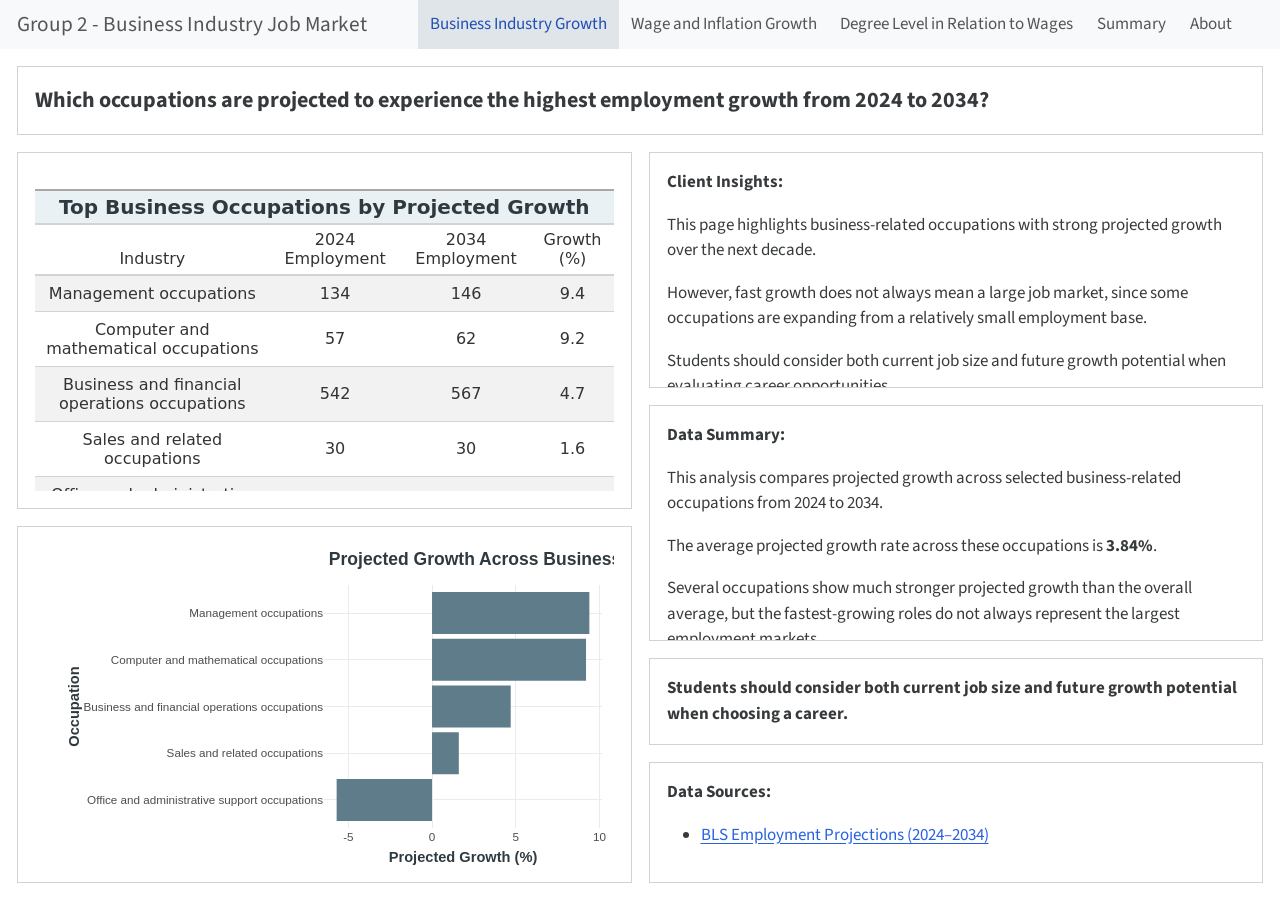
<file: index.html>
<!DOCTYPE html>
<html xmlns="http://www.w3.org/1999/xhtml" lang="en" xml:lang="en"><head>

<meta charset="utf-8">
<meta name="generator" content="quarto-1.8.27">

<meta name="viewport" content="width=device-width, initial-scale=1.0, user-scalable=yes">


<title>Group 2 - Business Industry Job Market</title>
<style>
code{white-space: pre-wrap;}
span.smallcaps{font-variant: small-caps;}
div.columns{display: flex; gap: min(4vw, 1.5em);}
div.column{flex: auto; overflow-x: auto;}
div.hanging-indent{margin-left: 1.5em; text-indent: -1.5em;}
ul.task-list{list-style: none;}
ul.task-list li input[type="checkbox"] {
  width: 0.8em;
  margin: 0 0.8em 0.2em -1em; /* quarto-specific, see https://github.com/quarto-dev/quarto-cli/issues/4556 */ 
  vertical-align: middle;
}
</style>


<script src="Group2_Dashboard_files/libs/clipboard/clipboard.min.js"></script>
<script src="Group2_Dashboard_files/libs/quarto-html/quarto.js" type="module"></script>
<script src="Group2_Dashboard_files/libs/quarto-html/tabsets/tabsets.js" type="module"></script>
<script src="Group2_Dashboard_files/libs/quarto-html/axe/axe-check.js" type="module"></script>
<script src="Group2_Dashboard_files/libs/quarto-html/popper.min.js"></script>
<script src="Group2_Dashboard_files/libs/quarto-html/tippy.umd.min.js"></script>
<script src="Group2_Dashboard_files/libs/quarto-html/anchor.min.js"></script>
<link href="Group2_Dashboard_files/libs/quarto-html/tippy.css" rel="stylesheet">
<link href="Group2_Dashboard_files/libs/quarto-html/quarto-syntax-highlighting-ed96de9b727972fe78a7b5d16c58bf87.css" rel="stylesheet" class="quarto-color-scheme" id="quarto-text-highlighting-styles">
<link href="Group2_Dashboard_files/libs/quarto-html/quarto-syntax-highlighting-dark-4d9afe2b8d18ee9fa5d0d57b5ed4214d.css" rel="stylesheet" class="quarto-color-scheme quarto-color-alternate" id="quarto-text-highlighting-styles">
<link href="Group2_Dashboard_files/libs/quarto-html/quarto-syntax-highlighting-ed96de9b727972fe78a7b5d16c58bf87.css" rel="stylesheet" class="quarto-color-scheme-extra" id="quarto-text-highlighting-styles">
<script src="Group2_Dashboard_files/libs/bootstrap/bootstrap.min.js"></script>
<link href="Group2_Dashboard_files/libs/bootstrap/bootstrap-icons.css" rel="stylesheet">
<link href="Group2_Dashboard_files/libs/bootstrap/bootstrap-5eb225b5fc68afdd8d5c0d3cf0feeb07.min.css" rel="stylesheet" append-hash="true" class="quarto-color-scheme" id="quarto-bootstrap" data-mode="light">
<link href="Group2_Dashboard_files/libs/bootstrap/bootstrap-dark-5eb225b5fc68afdd8d5c0d3cf0feeb07.min.css" rel="stylesheet" append-hash="true" class="quarto-color-scheme quarto-color-alternate" id="quarto-bootstrap" data-mode="light">
<link href="Group2_Dashboard_files/libs/bootstrap/bootstrap-5eb225b5fc68afdd8d5c0d3cf0feeb07.min.css" rel="stylesheet" append-hash="true" class="quarto-color-scheme-extra" id="quarto-bootstrap" data-mode="light">
<script src="Group2_Dashboard_files/libs/quarto-dashboard/quarto-dashboard.js"></script>
<script src="Group2_Dashboard_files/libs/quarto-dashboard/stickythead.js"></script>



<script src="Group2_Dashboard_files/libs/quarto-dashboard/web-components.js" type="module"></script>
<script src="Group2_Dashboard_files/libs/quarto-dashboard/components.js"></script>

<link href="Group2_Dashboard_files/libs/htmltools-fill-0.5.9/fill.css" rel="stylesheet">
<script src="Group2_Dashboard_files/libs/htmlwidgets-1.6.4/htmlwidgets.js"></script>
<script src="Group2_Dashboard_files/libs/plotly-binding-4.12.0/plotly.js"></script>
<script src="Group2_Dashboard_files/libs/typedarray-0.1/typedarray.min.js"></script>
<script src="Group2_Dashboard_files/libs/jquery-3.5.1/jquery.min.js"></script>
<link href="Group2_Dashboard_files/libs/crosstalk-1.2.2/css/crosstalk.min.css" rel="stylesheet">
<script src="Group2_Dashboard_files/libs/crosstalk-1.2.2/js/crosstalk.min.js"></script>
<link href="Group2_Dashboard_files/libs/plotly-htmlwidgets-css-2.25.2/plotly-htmlwidgets.css" rel="stylesheet">
<script src="Group2_Dashboard_files/libs/plotly-main-2.25.2/plotly-latest.min.js"></script>


</head>

<body class="quarto-dashboard dashboard-fill fullcontent quarto-light">

<header id="quarto-dashboard-header">
<nav class="navbar navbar-expand-md slim" data-bs-theme="dark">
  <div class="navbar-container container-fluid">
    <button class="navbar-toggler" type="button" data-bs-toggle="collapse" data-bs-target="#dashboard-collapse" aria-controls="dashboard-collapse" aria-expanded="false" aria-label="Toggle navigation">
      <span class="navbar-toggler-icon"></span>
    </button>    


    <div class="navbar-brand-container">


      <div class="navbar-title">
        <div class="navbar-title-text"><a href="#">Group 2 - Business Industry Job Market</a></div>
        
        
      </div>
    </div>
<div id="dashboard-collapse" class="navbar-collapse collapse"><ul class="navbar-nav navbar-nav-scroll me-auto" role="tablist"><li class="nav-item" role="presentation"><a id="tab-business-industry-growth" class="nav-link active" data-bs-toggle="tab" role="tab" data-bs-target="#business-industry-growth" data-scrolling="false" href="#business-industry-growth" aria-controls="business-industry-growth" aria-selected="true"><span class="nav-link-text">Business Industry Growth</span></a></li><li class="nav-item" role="presentation"><a id="tab-wage-and-inflation-growth" class="nav-link" data-bs-toggle="tab" role="tab" data-bs-target="#wage-and-inflation-growth" data-scrolling="false" href="#wage-and-inflation-growth" aria-controls="wage-and-inflation-growth" aria-selected="false"><span class="nav-link-text">Wage and Inflation Growth</span></a></li><li class="nav-item" role="presentation"><a id="tab-degree-level-in-relation-to-wages" class="nav-link" data-bs-toggle="tab" role="tab" data-bs-target="#degree-level-in-relation-to-wages" data-scrolling="false" href="#degree-level-in-relation-to-wages" aria-controls="degree-level-in-relation-to-wages" aria-selected="false"><span class="nav-link-text">Degree Level in Relation to Wages</span></a></li><li class="nav-item" role="presentation"><a id="tab-summary" class="nav-link" data-bs-toggle="tab" role="tab" data-bs-target="#summary" data-scrolling="false" href="#summary" aria-controls="summary" aria-selected="false"><span class="nav-link-text">Summary</span></a></li><li class="nav-item" role="presentation"><a id="tab-about" class="nav-link" data-bs-toggle="tab" role="tab" data-bs-target="#about" data-scrolling="false" href="#about" aria-controls="about" aria-selected="false"><span class="nav-link-text">About</span></a></li></ul></div></div>
</nav>
</header>
<div class="page-layout-custom quarto-dashboard-content bslib-gap-spacing html-fill-container bslib-page-fill quarto-dashboard-pages">  

<div class="bslib-grid-item html-fill-item tab-content bslib-grid" data-layout="fill" style="display: grid; grid-template-rows: minmax(3em, 1fr); grid-auto-columns: minmax(0, 1fr);">
<div id="business-industry-growth" class="dashboard-page tab-pane show active html-fill-item html-fill-container" data-orientation="rows" aria-labelledby="tab-business-industry-growth">
<div class="html-fill-item html-fill-container bslib-grid" style="display: grid; grid-template-rows: minmax(3em, max-content) minmax(3em, 1fr); grid-auto-columns: minmax(0, 1fr);">
<div class="card html-fill-item html-fill-container bslib-card" data-fill="false" data-bslib-card-init="" data-require-bs-caller="card()" data-full-screen="false">
<div class="card-body html-fill-item html-fill-container">
<p style="font-size: 1.3em; font-weight: bold;">
Which occupations are projected to experience the highest employment growth from 2024 to 2034?
</p>
</div>
<bslib-tooltip placement="auto" bsoptions="[]" data-require-bs-version="5" data-require-bs-caller="tooltip()">
    <template>Expand</template>
    <span class="bslib-full-screen-enter badge rounded-pill">
        <svg xmlns="http://www.w3.org/2000/svg" viewbox="0 0 24 24" style="height:1em;width:1em;" aria-hidden="true" role="img"><path d="M20 5C20 4.4 19.6 4 19 4H13C12.4 4 12 3.6 12 3C12 2.4 12.4 2 13 2H21C21.6 2 22 2.4 22 3V11C22 11.6 21.6 12 21 12C20.4 12 20 11.6 20 11V5ZM4 19C4 19.6 4.4 20 5 20H11C11.6 20 12 20.4 12 21C12 21.6 11.6 22 11 22H3C2.4 22 2 21.6 2 21V13C2 12.4 2.4 12 3 12C3.6 12 4 12.4 4 13V19Z"></path></svg>
    </span>
</bslib-tooltip><script data-bslib-card-init="">bslib.Card.initializeAllCards();</script></div>
<div class="html-fill-item html-fill-container bslib-grid" data-width="50%" style="display: grid; grid-template-columns: minmax(3em, 50fr) minmax(3em, 50fr);
grid-auto-rows: minmax(0, 1fr);">
<div class="html-fill-item html-fill-container bslib-grid" style="display: grid; grid-template-rows: minmax(3em, 1fr) minmax(3em, 1fr); grid-auto-columns: minmax(0, 1fr);">
<div class="card cell html-fill-item html-fill-container bslib-card" data-bslib-card-init="" data-require-bs-caller="card()" data-full-screen="false">
<div class="card-body html-fill-item html-fill-container">
<div class="cell-output-display html-fill-item html-fill-container">
<div id="yeawwwzaak" style="padding-left:0px;padding-right:0px;padding-top:10px;padding-bottom:10px;overflow-x:auto;overflow-y:auto;width:auto;height:auto;" class="html-fill-item html-fill-container">
<style>#yeawwwzaak table {
  font-family: system-ui, 'Segoe UI', Roboto, Helvetica, Arial, sans-serif, 'Apple Color Emoji', 'Segoe UI Emoji', 'Segoe UI Symbol', 'Noto Color Emoji';
  -webkit-font-smoothing: antialiased;
  -moz-osx-font-smoothing: grayscale;
}

#yeawwwzaak thead, #yeawwwzaak tbody, #yeawwwzaak tfoot, #yeawwwzaak tr, #yeawwwzaak td, #yeawwwzaak th {
  border-style: none;
}

#yeawwwzaak p {
  margin: 0;
  padding: 0;
}

#yeawwwzaak .gt_table {
  display: table;
  border-collapse: collapse;
  line-height: normal;
  margin-left: auto;
  margin-right: auto;
  color: #333333;
  font-size: 16px;
  font-weight: normal;
  font-style: normal;
  background-color: #FFFFFF;
  width: auto;
  border-top-style: solid;
  border-top-width: 2px;
  border-top-color: #A8A8A8;
  border-right-style: none;
  border-right-width: 2px;
  border-right-color: #D3D3D3;
  border-bottom-style: solid;
  border-bottom-width: 2px;
  border-bottom-color: #A8A8A8;
  border-left-style: none;
  border-left-width: 2px;
  border-left-color: #D3D3D3;
}

#yeawwwzaak .gt_caption {
  padding-top: 4px;
  padding-bottom: 4px;
}

#yeawwwzaak .gt_title {
  color: #333333;
  font-size: 125%;
  font-weight: initial;
  padding-top: 4px;
  padding-bottom: 4px;
  padding-left: 5px;
  padding-right: 5px;
  border-bottom-color: #FFFFFF;
  border-bottom-width: 0;
}

#yeawwwzaak .gt_subtitle {
  color: #333333;
  font-size: 85%;
  font-weight: initial;
  padding-top: 3px;
  padding-bottom: 5px;
  padding-left: 5px;
  padding-right: 5px;
  border-top-color: #FFFFFF;
  border-top-width: 0;
}

#yeawwwzaak .gt_heading {
  background-color: #FFFFFF;
  text-align: center;
  border-bottom-color: #FFFFFF;
  border-left-style: none;
  border-left-width: 1px;
  border-left-color: #D3D3D3;
  border-right-style: none;
  border-right-width: 1px;
  border-right-color: #D3D3D3;
}

#yeawwwzaak .gt_bottom_border {
  border-bottom-style: solid;
  border-bottom-width: 2px;
  border-bottom-color: #D3D3D3;
}

#yeawwwzaak .gt_col_headings {
  border-top-style: solid;
  border-top-width: 2px;
  border-top-color: #D3D3D3;
  border-bottom-style: solid;
  border-bottom-width: 2px;
  border-bottom-color: #D3D3D3;
  border-left-style: none;
  border-left-width: 1px;
  border-left-color: #D3D3D3;
  border-right-style: none;
  border-right-width: 1px;
  border-right-color: #D3D3D3;
}

#yeawwwzaak .gt_col_heading {
  color: #333333;
  background-color: #FFFFFF;
  font-size: 100%;
  font-weight: normal;
  text-transform: inherit;
  border-left-style: none;
  border-left-width: 1px;
  border-left-color: #D3D3D3;
  border-right-style: none;
  border-right-width: 1px;
  border-right-color: #D3D3D3;
  vertical-align: bottom;
  padding-top: 5px;
  padding-bottom: 6px;
  padding-left: 5px;
  padding-right: 5px;
  overflow-x: hidden;
}

#yeawwwzaak .gt_column_spanner_outer {
  color: #333333;
  background-color: #FFFFFF;
  font-size: 100%;
  font-weight: normal;
  text-transform: inherit;
  padding-top: 0;
  padding-bottom: 0;
  padding-left: 4px;
  padding-right: 4px;
}

#yeawwwzaak .gt_column_spanner_outer:first-child {
  padding-left: 0;
}

#yeawwwzaak .gt_column_spanner_outer:last-child {
  padding-right: 0;
}

#yeawwwzaak .gt_column_spanner {
  border-bottom-style: solid;
  border-bottom-width: 2px;
  border-bottom-color: #D3D3D3;
  vertical-align: bottom;
  padding-top: 5px;
  padding-bottom: 5px;
  overflow-x: hidden;
  display: inline-block;
  width: 100%;
}

#yeawwwzaak .gt_spanner_row {
  border-bottom-style: hidden;
}

#yeawwwzaak .gt_group_heading {
  padding-top: 8px;
  padding-bottom: 8px;
  padding-left: 5px;
  padding-right: 5px;
  color: #333333;
  background-color: #FFFFFF;
  font-size: 100%;
  font-weight: initial;
  text-transform: inherit;
  border-top-style: solid;
  border-top-width: 2px;
  border-top-color: #D3D3D3;
  border-bottom-style: solid;
  border-bottom-width: 2px;
  border-bottom-color: #D3D3D3;
  border-left-style: none;
  border-left-width: 1px;
  border-left-color: #D3D3D3;
  border-right-style: none;
  border-right-width: 1px;
  border-right-color: #D3D3D3;
  vertical-align: middle;
  text-align: left;
}

#yeawwwzaak .gt_empty_group_heading {
  padding: 0.5px;
  color: #333333;
  background-color: #FFFFFF;
  font-size: 100%;
  font-weight: initial;
  border-top-style: solid;
  border-top-width: 2px;
  border-top-color: #D3D3D3;
  border-bottom-style: solid;
  border-bottom-width: 2px;
  border-bottom-color: #D3D3D3;
  vertical-align: middle;
}

#yeawwwzaak .gt_from_md > :first-child {
  margin-top: 0;
}

#yeawwwzaak .gt_from_md > :last-child {
  margin-bottom: 0;
}

#yeawwwzaak .gt_row {
  padding-top: 8px;
  padding-bottom: 8px;
  padding-left: 5px;
  padding-right: 5px;
  margin: 10px;
  border-top-style: solid;
  border-top-width: 1px;
  border-top-color: #D3D3D3;
  border-left-style: none;
  border-left-width: 1px;
  border-left-color: #D3D3D3;
  border-right-style: none;
  border-right-width: 1px;
  border-right-color: #D3D3D3;
  vertical-align: middle;
  overflow-x: hidden;
}

#yeawwwzaak .gt_stub {
  color: #333333;
  background-color: #FFFFFF;
  font-size: 100%;
  font-weight: initial;
  text-transform: inherit;
  border-right-style: solid;
  border-right-width: 2px;
  border-right-color: #D3D3D3;
  padding-left: 5px;
  padding-right: 5px;
}

#yeawwwzaak .gt_stub_row_group {
  color: #333333;
  background-color: #FFFFFF;
  font-size: 100%;
  font-weight: initial;
  text-transform: inherit;
  border-right-style: solid;
  border-right-width: 2px;
  border-right-color: #D3D3D3;
  padding-left: 5px;
  padding-right: 5px;
  vertical-align: top;
}

#yeawwwzaak .gt_row_group_first td {
  border-top-width: 2px;
}

#yeawwwzaak .gt_row_group_first th {
  border-top-width: 2px;
}

#yeawwwzaak .gt_summary_row {
  color: #333333;
  background-color: #FFFFFF;
  text-transform: inherit;
  padding-top: 8px;
  padding-bottom: 8px;
  padding-left: 5px;
  padding-right: 5px;
}

#yeawwwzaak .gt_first_summary_row {
  border-top-style: solid;
  border-top-color: #D3D3D3;
}

#yeawwwzaak .gt_first_summary_row.thick {
  border-top-width: 2px;
}

#yeawwwzaak .gt_last_summary_row {
  padding-top: 8px;
  padding-bottom: 8px;
  padding-left: 5px;
  padding-right: 5px;
  border-bottom-style: solid;
  border-bottom-width: 2px;
  border-bottom-color: #D3D3D3;
}

#yeawwwzaak .gt_grand_summary_row {
  color: #333333;
  background-color: #FFFFFF;
  text-transform: inherit;
  padding-top: 8px;
  padding-bottom: 8px;
  padding-left: 5px;
  padding-right: 5px;
}

#yeawwwzaak .gt_first_grand_summary_row {
  padding-top: 8px;
  padding-bottom: 8px;
  padding-left: 5px;
  padding-right: 5px;
  border-top-style: double;
  border-top-width: 6px;
  border-top-color: #D3D3D3;
}

#yeawwwzaak .gt_last_grand_summary_row_top {
  padding-top: 8px;
  padding-bottom: 8px;
  padding-left: 5px;
  padding-right: 5px;
  border-bottom-style: double;
  border-bottom-width: 6px;
  border-bottom-color: #D3D3D3;
}

#yeawwwzaak .gt_striped {
  background-color: rgba(128, 128, 128, 0.05);
}

#yeawwwzaak .gt_table_body {
  border-top-style: solid;
  border-top-width: 2px;
  border-top-color: #D3D3D3;
  border-bottom-style: solid;
  border-bottom-width: 2px;
  border-bottom-color: #D3D3D3;
}

#yeawwwzaak .gt_footnotes {
  color: #333333;
  background-color: #FFFFFF;
  border-bottom-style: none;
  border-bottom-width: 2px;
  border-bottom-color: #D3D3D3;
  border-left-style: none;
  border-left-width: 2px;
  border-left-color: #D3D3D3;
  border-right-style: none;
  border-right-width: 2px;
  border-right-color: #D3D3D3;
}

#yeawwwzaak .gt_footnote {
  margin: 0px;
  font-size: 90%;
  padding-top: 4px;
  padding-bottom: 4px;
  padding-left: 5px;
  padding-right: 5px;
}

#yeawwwzaak .gt_sourcenotes {
  color: #333333;
  background-color: #FFFFFF;
  border-bottom-style: none;
  border-bottom-width: 2px;
  border-bottom-color: #D3D3D3;
  border-left-style: none;
  border-left-width: 2px;
  border-left-color: #D3D3D3;
  border-right-style: none;
  border-right-width: 2px;
  border-right-color: #D3D3D3;
}

#yeawwwzaak .gt_sourcenote {
  font-size: 90%;
  padding-top: 4px;
  padding-bottom: 4px;
  padding-left: 5px;
  padding-right: 5px;
}

#yeawwwzaak .gt_left {
  text-align: left;
}

#yeawwwzaak .gt_center {
  text-align: center;
}

#yeawwwzaak .gt_right {
  text-align: right;
  font-variant-numeric: tabular-nums;
}

#yeawwwzaak .gt_font_normal {
  font-weight: normal;
}

#yeawwwzaak .gt_font_bold {
  font-weight: bold;
}

#yeawwwzaak .gt_font_italic {
  font-style: italic;
}

#yeawwwzaak .gt_super {
  font-size: 65%;
}

#yeawwwzaak .gt_footnote_marks {
  font-size: 75%;
  vertical-align: 0.4em;
  position: initial;
}

#yeawwwzaak .gt_asterisk {
  font-size: 100%;
  vertical-align: 0;
}

#yeawwwzaak .gt_indent_1 {
  text-indent: 5px;
}

#yeawwwzaak .gt_indent_2 {
  text-indent: 10px;
}

#yeawwwzaak .gt_indent_3 {
  text-indent: 15px;
}

#yeawwwzaak .gt_indent_4 {
  text-indent: 20px;
}

#yeawwwzaak .gt_indent_5 {
  text-indent: 25px;
}

#yeawwwzaak .katex-display {
  display: inline-flex !important;
  margin-bottom: 0.75em !important;
}

#yeawwwzaak div.Reactable > div.rt-table > div.rt-thead > div.rt-tr.rt-tr-group-header > div.rt-th-group:after {
  height: 0px !important;
}
</style>

<table class="gt_table caption-top table table-sm table-striped small" data-quarto-bootstrap="false">
<thead>
<tr class="gt_heading header">
<td colspan="4" class="gt_heading gt_title gt_font_normal gt_bottom_border" style="background-color: #EAF1F4; color: #2F3A40; font-weight: bold">Top Business Occupations by Projected Growth</td>
</tr>
<tr class="gt_col_headings even">
<th id="Industry" class="gt_col_heading gt_columns_bottom_border gt_center" data-quarto-table-cell-role="th" scope="col">Industry</th>
<th id="a2024-Employment" class="gt_col_heading gt_columns_bottom_border gt_center" data-quarto-table-cell-role="th" scope="col">2024 Employment</th>
<th id="a2034-Employment" class="gt_col_heading gt_columns_bottom_border gt_center" data-quarto-table-cell-role="th" scope="col">2034 Employment</th>
<th id="Growth-(%)" class="gt_col_heading gt_columns_bottom_border gt_center" data-quarto-table-cell-role="th" scope="col">Growth (%)</th>
</tr>
</thead>
<tbody class="gt_table_body">
<tr class="odd">
<td class="gt_row gt_center" headers="Industry">Management occupations</td>
<td class="gt_row gt_center" headers="2024 Employment">134</td>
<td class="gt_row gt_center" headers="2034 Employment">146</td>
<td class="gt_row gt_center" headers="Growth (%)">9.4</td>
</tr>
<tr class="even">
<td class="gt_row gt_center" headers="Industry">Computer and mathematical occupations</td>
<td class="gt_row gt_center" headers="2024 Employment">57</td>
<td class="gt_row gt_center" headers="2034 Employment">62</td>
<td class="gt_row gt_center" headers="Growth (%)">9.2</td>
</tr>
<tr class="odd">
<td class="gt_row gt_center" headers="Industry">Business and financial operations occupations</td>
<td class="gt_row gt_center" headers="2024 Employment">542</td>
<td class="gt_row gt_center" headers="2034 Employment">567</td>
<td class="gt_row gt_center" headers="Growth (%)">4.7</td>
</tr>
<tr class="even">
<td class="gt_row gt_center" headers="Industry">Sales and related occupations</td>
<td class="gt_row gt_center" headers="2024 Employment">30</td>
<td class="gt_row gt_center" headers="2034 Employment">30</td>
<td class="gt_row gt_center" headers="Growth (%)">1.6</td>
</tr>
<tr class="odd">
<td class="gt_row gt_center" headers="Industry">Office and administrative support occupations</td>
<td class="gt_row gt_center" headers="2024 Employment">328</td>
<td class="gt_row gt_center" headers="2034 Employment">310</td>
<td class="gt_row gt_center" headers="Growth (%)">-5.7</td>
</tr>
</tbody>
</table>

</div>
</div>
</div>
<bslib-tooltip placement="auto" bsoptions="[]" data-require-bs-version="5" data-require-bs-caller="tooltip()">
    <template>Expand</template>
    <span class="bslib-full-screen-enter badge rounded-pill">
        <svg xmlns="http://www.w3.org/2000/svg" viewbox="0 0 24 24" style="height:1em;width:1em;" aria-hidden="true" role="img"><path d="M20 5C20 4.4 19.6 4 19 4H13C12.4 4 12 3.6 12 3C12 2.4 12.4 2 13 2H21C21.6 2 22 2.4 22 3V11C22 11.6 21.6 12 21 12C20.4 12 20 11.6 20 11V5ZM4 19C4 19.6 4.4 20 5 20H11C11.6 20 12 20.4 12 21C12 21.6 11.6 22 11 22H3C2.4 22 2 21.6 2 21V13C2 12.4 2.4 12 3 12C3.6 12 4 12.4 4 13V19Z"></path></svg>
    </span>
</bslib-tooltip><script data-bslib-card-init="">bslib.Card.initializeAllCards();</script></div>
<div class="card cell html-fill-item html-fill-container bslib-card" data-bslib-card-init="" data-require-bs-caller="card()" data-full-screen="false">
<div class="card-body html-fill-item html-fill-container">
<div class="cell-output-display html-fill-item html-fill-container">
<div class="plotly html-widget html-fill-item html-fill-container" id="htmlwidget-ac357025cca08a64290b" style="width:100%;height:406px;"></div>
<script type="application/json" data-for="htmlwidget-ac357025cca08a64290b">{"x":{"data":[{"orientation":"h","width":[0.90000000000000036,0.90000000000000036,0.90000000000000036,0.90000000000000013,0.89999999999999991],"base":[0,0,0,0,-5.7000000000000002],"x":[9.4000000000000004,9.1999999999999993,4.7000000000000002,1.6000000000000001,5.7000000000000002],"y":[5,4,3,2,1],"text":["reorder(industry, pct_change): Management occupations<br />pct_change:  9.4","reorder(industry, pct_change): Computer and mathematical occupations<br />pct_change:  9.2","reorder(industry, pct_change): Business and financial operations occupations<br />pct_change:  4.7","reorder(industry, pct_change): Sales and related occupations<br />pct_change:  1.6","reorder(industry, pct_change): Office and administrative support occupations<br />pct_change: -5.7"],"type":"bar","textposition":"none","marker":{"autocolorscale":false,"color":"rgba(95,124,138,1)","line":{"width":1.8897637795275593,"color":"transparent"}},"showlegend":false,"xaxis":"x","yaxis":"y","hoverinfo":"text","frame":null}],"layout":{"margin":{"t":40.840182648401829,"r":7.3059360730593621,"b":37.260273972602747,"l":288.58447488584494},"paper_bgcolor":"rgba(255,255,255,1)","font":{"color":"rgba(47,58,64,1)","family":"","size":14.611872146118724},"title":{"text":"<b> Projected Growth Across Business Occupations <\/b>","font":{"color":"rgba(47,58,64,1)","family":"","size":17.534246575342465},"x":0,"xref":"paper"},"xaxis":{"domain":[0,1],"automargin":true,"type":"linear","autorange":false,"range":[-6.4550000000000001,10.155000000000001],"tickmode":"array","ticktext":["-5","0","5","10"],"tickvals":[-5,0,5,9.9999999999999982],"categoryorder":"array","categoryarray":["-5","0","5","10"],"nticks":null,"ticks":"","tickcolor":null,"ticklen":3.6529680365296811,"tickwidth":0,"showticklabels":true,"tickfont":{"color":"rgba(77,77,77,1)","family":"","size":11.68949771689498},"tickangle":-0,"showline":false,"linecolor":null,"linewidth":0,"showgrid":true,"gridcolor":"rgba(235,235,235,1)","gridwidth":0.66417600664176002,"zeroline":false,"anchor":"y","title":{"text":"<b> Projected Growth (%) <\/b>","font":{"color":"rgba(47,58,64,1)","family":"","size":14.611872146118724}},"hoverformat":".2f"},"yaxis":{"domain":[0,1],"automargin":true,"type":"linear","autorange":false,"range":[0.40000000000000002,5.5999999999999996],"tickmode":"array","ticktext":["Office and administrative support occupations","Sales and related occupations","Business and financial operations occupations","Computer and mathematical occupations","Management occupations"],"tickvals":[1,2,3,4,5],"categoryorder":"array","categoryarray":["Office and administrative support occupations","Sales and related occupations","Business and financial operations occupations","Computer and mathematical occupations","Management occupations"],"nticks":null,"ticks":"","tickcolor":null,"ticklen":3.6529680365296811,"tickwidth":0,"showticklabels":true,"tickfont":{"color":"rgba(77,77,77,1)","family":"","size":11.689497716894984},"tickangle":-0,"showline":false,"linecolor":null,"linewidth":0,"showgrid":true,"gridcolor":"rgba(235,235,235,1)","gridwidth":0.66417600664176002,"zeroline":false,"anchor":"x","title":{"text":"<b> Occupation <\/b>","font":{"color":"rgba(47,58,64,1)","family":"","size":14.611872146118724}},"hoverformat":".2f"},"shapes":[],"showlegend":false,"legend":{"bgcolor":null,"bordercolor":null,"borderwidth":0,"font":{"color":"rgba(47,58,64,1)","family":"","size":11.68949771689498}},"hovermode":"closest","barmode":"relative"},"config":{"doubleClick":"reset","modeBarButtonsToAdd":["hoverclosest","hovercompare"],"showSendToCloud":false},"source":"A","attrs":{"140947e3e8cc":{"x":{},"y":{},"type":"bar"}},"cur_data":"140947e3e8cc","visdat":{"140947e3e8cc":["function (y) ","x"]},"highlight":{"on":"plotly_click","persistent":false,"dynamic":false,"selectize":false,"opacityDim":0.20000000000000001,"selected":{"opacity":1},"debounce":0},"shinyEvents":["plotly_hover","plotly_click","plotly_selected","plotly_relayout","plotly_brushed","plotly_brushing","plotly_clickannotation","plotly_doubleclick","plotly_deselect","plotly_afterplot","plotly_sunburstclick"],"base_url":"https://plot.ly"},"evals":[],"jsHooks":[]}</script>
</div>
</div>
<bslib-tooltip placement="auto" bsoptions="[]" data-require-bs-version="5" data-require-bs-caller="tooltip()">
    <template>Expand</template>
    <span class="bslib-full-screen-enter badge rounded-pill">
        <svg xmlns="http://www.w3.org/2000/svg" viewbox="0 0 24 24" style="height:1em;width:1em;" aria-hidden="true" role="img"><path d="M20 5C20 4.4 19.6 4 19 4H13C12.4 4 12 3.6 12 3C12 2.4 12.4 2 13 2H21C21.6 2 22 2.4 22 3V11C22 11.6 21.6 12 21 12C20.4 12 20 11.6 20 11V5ZM4 19C4 19.6 4.4 20 5 20H11C11.6 20 12 20.4 12 21C12 21.6 11.6 22 11 22H3C2.4 22 2 21.6 2 21V13C2 12.4 2.4 12 3 12C3.6 12 4 12.4 4 13V19Z"></path></svg>
    </span>
</bslib-tooltip><script data-bslib-card-init="">bslib.Card.initializeAllCards();</script></div>
</div><div class="html-fill-item html-fill-container bslib-grid" style="display: grid; grid-template-rows: minmax(3em, max-content) minmax(3em, max-content) minmax(3em, max-content) minmax(3em, max-content); grid-auto-columns: minmax(0, 1fr);">
<div class="html-fill-item html-fill-container bslib-grid" style="display: grid; grid-template-columns: minmax(3em, 1fr);
grid-auto-rows: minmax(0, 1fr);">
<div class="card html-fill-item html-fill-container bslib-card" data-fill="false" data-bslib-card-init="" data-require-bs-caller="card()" data-full-screen="false">
<div class="card-body html-fill-item html-fill-container">
<p style="font-size: 1em; font-weight: bold;">
Client Insights:
</p>
<p>This page highlights business-related occupations with strong projected growth over the next decade.</p>
<p>However, fast growth does not always mean a large job market, since some occupations are expanding from a relatively small employment base.</p>
<p>Students should consider both current job size and future growth potential when evaluating career opportunities.</p>
</div>
<bslib-tooltip placement="auto" bsoptions="[]" data-require-bs-version="5" data-require-bs-caller="tooltip()">
    <template>Expand</template>
    <span class="bslib-full-screen-enter badge rounded-pill">
        <svg xmlns="http://www.w3.org/2000/svg" viewbox="0 0 24 24" style="height:1em;width:1em;" aria-hidden="true" role="img"><path d="M20 5C20 4.4 19.6 4 19 4H13C12.4 4 12 3.6 12 3C12 2.4 12.4 2 13 2H21C21.6 2 22 2.4 22 3V11C22 11.6 21.6 12 21 12C20.4 12 20 11.6 20 11V5ZM4 19C4 19.6 4.4 20 5 20H11C11.6 20 12 20.4 12 21C12 21.6 11.6 22 11 22H3C2.4 22 2 21.6 2 21V13C2 12.4 2.4 12 3 12C3.6 12 4 12.4 4 13V19Z"></path></svg>
    </span>
</bslib-tooltip><script data-bslib-card-init="">bslib.Card.initializeAllCards();</script></div>
</div>
<div class="html-fill-item html-fill-container bslib-grid" style="display: grid; grid-template-columns: minmax(3em, 1fr);
grid-auto-rows: minmax(0, 1fr);">
<div class="card html-fill-item html-fill-container bslib-card" data-fill="false" data-bslib-card-init="" data-require-bs-caller="card()" data-full-screen="false">
<div class="card-body html-fill-item html-fill-container">
<p style="font-size: 1em; font-weight: bold;">
Data Summary:
</p>
<p>This analysis compares projected growth across selected business-related occupations from 2024 to 2034.</p>
<p>The average projected growth rate across these occupations is <b>3.84%</b>.</p>
<p>Several occupations show much stronger projected growth than the overall average, but the fastest-growing roles do not always represent the largest employment markets.</p>
<p>Overall, this page identifies where future business opportunities are concentrated, but growth alone does not guarantee strong earnings.</p>
</div>
<bslib-tooltip placement="auto" bsoptions="[]" data-require-bs-version="5" data-require-bs-caller="tooltip()">
    <template>Expand</template>
    <span class="bslib-full-screen-enter badge rounded-pill">
        <svg xmlns="http://www.w3.org/2000/svg" viewbox="0 0 24 24" style="height:1em;width:1em;" aria-hidden="true" role="img"><path d="M20 5C20 4.4 19.6 4 19 4H13C12.4 4 12 3.6 12 3C12 2.4 12.4 2 13 2H21C21.6 2 22 2.4 22 3V11C22 11.6 21.6 12 21 12C20.4 12 20 11.6 20 11V5ZM4 19C4 19.6 4.4 20 5 20H11C11.6 20 12 20.4 12 21C12 21.6 11.6 22 11 22H3C2.4 22 2 21.6 2 21V13C2 12.4 2.4 12 3 12C3.6 12 4 12.4 4 13V19Z"></path></svg>
    </span>
</bslib-tooltip><script data-bslib-card-init="">bslib.Card.initializeAllCards();</script></div>
</div>
<div class="html-fill-item html-fill-container bslib-grid" style="display: grid; grid-template-columns: minmax(3em, 1fr);
grid-auto-rows: minmax(0, 1fr);">
<div class="card html-fill-item html-fill-container bslib-card" data-fill="false" data-bslib-card-init="" data-require-bs-caller="card()" data-full-screen="false">
<div class="card-body html-fill-item html-fill-container">
<p>
<b>Students should consider both current job size and future growth potential when choosing a career.</b>
</p>
</div>
<bslib-tooltip placement="auto" bsoptions="[]" data-require-bs-version="5" data-require-bs-caller="tooltip()">
    <template>Expand</template>
    <span class="bslib-full-screen-enter badge rounded-pill">
        <svg xmlns="http://www.w3.org/2000/svg" viewbox="0 0 24 24" style="height:1em;width:1em;" aria-hidden="true" role="img"><path d="M20 5C20 4.4 19.6 4 19 4H13C12.4 4 12 3.6 12 3C12 2.4 12.4 2 13 2H21C21.6 2 22 2.4 22 3V11C22 11.6 21.6 12 21 12C20.4 12 20 11.6 20 11V5ZM4 19C4 19.6 4.4 20 5 20H11C11.6 20 12 20.4 12 21C12 21.6 11.6 22 11 22H3C2.4 22 2 21.6 2 21V13C2 12.4 2.4 12 3 12C3.6 12 4 12.4 4 13V19Z"></path></svg>
    </span>
</bslib-tooltip><script data-bslib-card-init="">bslib.Card.initializeAllCards();</script></div>
</div>
<div class="html-fill-item html-fill-container bslib-grid" style="display: grid; grid-template-columns: minmax(3em, 1fr);
grid-auto-rows: minmax(0, 1fr);">
<div class="card html-fill-item html-fill-container bslib-card" data-fill="false" data-bslib-card-init="" data-require-bs-caller="card()" data-full-screen="false">
<div class="card-body html-fill-item html-fill-container">
<p style="font-size: 1em; font-weight: bold;">
Data Sources:
</p>
<ul>
<li><a href="https://data.bls.gov/projections/nationalMatrix?queryParams=541200&amp;ioType=i&amp;_csrf=projections">BLS Employment Projections (2024–2034)</a></li>
</ul>
</div>
<bslib-tooltip placement="auto" bsoptions="[]" data-require-bs-version="5" data-require-bs-caller="tooltip()">
    <template>Expand</template>
    <span class="bslib-full-screen-enter badge rounded-pill">
        <svg xmlns="http://www.w3.org/2000/svg" viewbox="0 0 24 24" style="height:1em;width:1em;" aria-hidden="true" role="img"><path d="M20 5C20 4.4 19.6 4 19 4H13C12.4 4 12 3.6 12 3C12 2.4 12.4 2 13 2H21C21.6 2 22 2.4 22 3V11C22 11.6 21.6 12 21 12C20.4 12 20 11.6 20 11V5ZM4 19C4 19.6 4.4 20 5 20H11C11.6 20 12 20.4 12 21C12 21.6 11.6 22 11 22H3C2.4 22 2 21.6 2 21V13C2 12.4 2.4 12 3 12C3.6 12 4 12.4 4 13V19Z"></path></svg>
    </span>
</bslib-tooltip><script data-bslib-card-init="">bslib.Card.initializeAllCards();</script></div>
</div>
</div>
</div>
</div>
</div>
<div id="wage-and-inflation-growth" class="dashboard-page tab-pane grid-skip html-fill-item html-fill-container" data-orientation="rows" aria-labelledby="tab-wage-and-inflation-growth">
<div class="html-fill-item html-fill-container bslib-grid" style="display: grid; grid-template-rows: minmax(3em, max-content) minmax(3em, 1fr); grid-auto-columns: minmax(0, 1fr);">
<div class="html-fill-item html-fill-container bslib-grid" style="display: grid; grid-template-columns: minmax(3em, 1fr);
grid-auto-rows: minmax(0, 1fr);">
<div class="card html-fill-item html-fill-container bslib-card" data-fill="false" data-bslib-card-init="" data-require-bs-caller="card()" data-full-screen="false">
<div class="card-body html-fill-item html-fill-container">
<p style="font-size: 1.3em; font-weight: bold;">
How do wage growth, inflation, and location differences affect the real value of salaries for new graduates?
</p>
<p>
<i>Next, we examine whether these growing jobs provide strong real earning value.</i>
</p>
</div>
<bslib-tooltip placement="auto" bsoptions="[]" data-require-bs-version="5" data-require-bs-caller="tooltip()">
    <template>Expand</template>
    <span class="bslib-full-screen-enter badge rounded-pill">
        <svg xmlns="http://www.w3.org/2000/svg" viewbox="0 0 24 24" style="height:1em;width:1em;" aria-hidden="true" role="img"><path d="M20 5C20 4.4 19.6 4 19 4H13C12.4 4 12 3.6 12 3C12 2.4 12.4 2 13 2H21C21.6 2 22 2.4 22 3V11C22 11.6 21.6 12 21 12C20.4 12 20 11.6 20 11V5ZM4 19C4 19.6 4.4 20 5 20H11C11.6 20 12 20.4 12 21C12 21.6 11.6 22 11 22H3C2.4 22 2 21.6 2 21V13C2 12.4 2.4 12 3 12C3.6 12 4 12.4 4 13V19Z"></path></svg>
    </span>
</bslib-tooltip><script data-bslib-card-init="">bslib.Card.initializeAllCards();</script></div>
</div>
<div class="html-fill-item html-fill-container bslib-grid" data-width="50%" style="display: grid; grid-template-columns: minmax(3em, 50fr) minmax(3em, 50fr);
grid-auto-rows: minmax(0, 1fr);">
<div class="html-fill-item html-fill-container bslib-grid" style="display: grid; grid-template-rows: minmax(3em, 1fr) minmax(3em, 1fr); grid-auto-columns: minmax(0, 1fr);">
<div class="card cell html-fill-item html-fill-container bslib-card" data-bslib-card-init="" data-require-bs-caller="card()" data-full-screen="false">
<div class="card-body html-fill-item html-fill-container">
<div class="cell-output-display html-fill-item html-fill-container">
<div class="plotly html-widget html-fill-item html-fill-container" id="htmlwidget-dd355742915e6827f163" style="width:100%;height:406px;"></div>
<script type="application/json" data-for="htmlwidget-dd355742915e6827f163">{"x":{"visdat":{"140938b1d1fe":["function () ","plotlyVisDat"]},"cur_data":"140938b1d1fe","attrs":{"140938b1d1fe":{"x":{},"alpha_stroke":1,"sizes":[10,100],"spans":[1,20],"y":{},"type":"scatter","mode":"lines","name":"Inflation (CPI)","line":{"width":3,"color":"#5F7C8A"},"inherit":true},"140938b1d1fe.1":{"x":{},"alpha_stroke":1,"sizes":[10,100],"spans":[1,20],"y":{},"type":"scatter","mode":"lines","name":"Business Wages","line":{"width":3,"color":"#D8A48F"},"inherit":true}},"layout":{"margin":{"b":40,"l":60,"t":25,"r":10},"title":"Inflation vs Business Wage Growth","xaxis":{"domain":[0,1],"automargin":true,"title":"Date"},"yaxis":{"domain":[0,1],"automargin":true,"title":"Index (Base = 100)"},"plot_bgcolor":"#FFFFFF","paper_bgcolor":"#FFFFFF","font":{"color":"#2F3A40"},"hovermode":"closest","showlegend":true},"source":"A","config":{"modeBarButtonsToAdd":["hoverclosest","hovercompare"],"showSendToCloud":false},"data":[{"x":["2016-01-01","2016-02-01","2016-03-01","2016-04-01","2016-05-01","2016-06-01","2016-07-01","2016-08-01","2016-09-01","2016-10-01","2016-11-01","2016-12-01","2017-01-01","2017-02-01","2017-03-01","2017-04-01","2017-05-01","2017-06-01","2017-07-01","2017-08-01","2017-09-01","2017-10-01","2017-11-01","2017-12-01","2018-01-01","2018-02-01","2018-03-01","2018-04-01","2018-05-01","2018-06-01","2018-07-01","2018-08-01","2018-09-01","2018-10-01","2018-11-01","2018-12-01","2019-01-01","2019-02-01","2019-03-01","2019-04-01","2019-05-01","2019-06-01","2019-07-01","2019-08-01","2019-09-01","2019-10-01","2019-11-01","2019-12-01","2020-01-01","2020-02-01","2020-03-01","2020-04-01","2020-05-01","2020-06-01","2020-07-01","2020-08-01","2020-09-01","2020-10-01","2020-11-01","2020-12-01","2021-01-01","2021-02-01","2021-03-01","2021-04-01","2021-05-01","2021-06-01","2021-07-01","2021-08-01","2021-09-01","2021-10-01","2021-11-01","2021-12-01","2022-01-01","2022-02-01","2022-03-01","2022-04-01","2022-05-01","2022-06-01","2022-07-01","2022-08-01","2022-09-01","2022-10-01","2022-11-01","2022-12-01","2023-01-01","2023-02-01","2023-03-01","2023-04-01","2023-05-01","2023-06-01","2023-07-01","2023-08-01","2023-09-01","2023-10-01","2023-11-01","2023-12-01","2024-01-01","2024-02-01","2024-03-01","2024-04-01","2024-05-01","2024-06-01","2024-07-01","2024-08-01","2024-09-01","2024-10-01","2024-11-01","2024-12-01","2025-01-01","2025-02-01","2025-03-01","2025-04-01","2025-05-01","2025-06-01","2025-07-01","2025-08-01","2025-09-01","2025-11-01","2025-12-01","2026-01-01","2026-02-01","2026-03-01"],"y":[100,100.0823076533455,100.51326208445188,100.98980229279574,101.39838592581339,101.73141535396513,101.56680004727414,101.66008205439903,101.90447247125563,102.03152172077867,101.87281568150736,101.90616083337554,102.50004220905299,102.82251937395532,102.90609329889074,103.21126475206401,103.29948167282919,103.39318577048407,103.32185247091796,103.63124482939101,104.17996251836092,104.11411639568455,104.11664893886442,104.05544581201775,104.62231339377669,105.09674314947071,105.33438011784769,105.75309392358471,106.19291225582063,106.36217055834136,106.36934609735096,106.4284387715477,106.55211129683096,106.74036367320063,106.38285299431023,106.04307011767884,106.24525148153776,106.69435580543316,107.29625690118016,107.86439075452903,108.09400800283643,108.11553461986524,108.29618936669539,108.29070218980567,108.37554238633102,108.62330952742745,108.56506103429065,108.46629185027605,108.88711610866299,109.18553411335662,108.94789714497965,108.21936889023958,108.22147934288947,108.81367235644703,109.36407840753685,109.70892637052796,109.86172314237956,109.90730891961707,109.84019652535075,109.94360870519509,110.41128501240946,111.01571865133634,111.80207330868326,112.72096439244288,113.62466021712336,114.68030863259553,115.23198095527529,115.47004001418225,115.78365327795505,116.74559759577234,117.31921862601089,117.67968393861116,118.66990832193689,119.75383680291749,121.35271573046988,122.03017103108273,123.37537355011902,125.07006702797617,125.05529385942697,125.01097435377939,125.27984602137465,125.78804301946683,125.66099376994377,125.27520302554494,126.27682385318005,126.98171503824139,127.40211720609838,128.04664944537305,128.36912661027537,128.78361951071264,129.02927619915917,129.59276705667833,129.91482213105064,129.86501544851339,129.60331931992775,129.47458170828477,130.17989498387615,130.985665805602,131.83237940873559,132.34564149318746,132.56555065930542,132.61029225548296,132.76435529892453,132.87241047459858,133.08556619223691,133.23878505461849,133.16660757399248,133.21388171334988,134.08592074828209,134.68149048607944,134.98412939607286,135.40453156392985,135.68733221901431,136.14994343986896,136.3555015279677,136.74720153978626,137.0950041364872,136.80882675716288,136.78012460112444,137.28578905603675,137.9328538384913,139.37978017525199],"type":"scatter","mode":"lines","name":"Inflation (CPI)","line":{"color":"#5F7C8A","width":3},"marker":{"color":"rgba(31,119,180,1)","line":{"color":"rgba(31,119,180,1)"}},"error_y":{"color":"rgba(31,119,180,1)"},"error_x":{"color":"rgba(31,119,180,1)"},"xaxis":"x","yaxis":"y","frame":null},{"x":["2016-01-01","2016-02-01","2016-03-01","2016-04-01","2016-05-01","2016-06-01","2016-07-01","2016-08-01","2016-09-01","2016-10-01","2016-11-01","2016-12-01","2017-01-01","2017-02-01","2017-03-01","2017-04-01","2017-05-01","2017-06-01","2017-07-01","2017-08-01","2017-09-01","2017-10-01","2017-11-01","2017-12-01","2018-01-01","2018-02-01","2018-03-01","2018-04-01","2018-05-01","2018-06-01","2018-07-01","2018-08-01","2018-09-01","2018-10-01","2018-11-01","2018-12-01","2019-01-01","2019-02-01","2019-03-01","2019-04-01","2019-05-01","2019-06-01","2019-07-01","2019-08-01","2019-09-01","2019-10-01","2019-11-01","2019-12-01","2020-01-01","2020-02-01","2020-03-01","2020-04-01","2020-05-01","2020-06-01","2020-07-01","2020-08-01","2020-09-01","2020-10-01","2020-11-01","2020-12-01","2021-01-01","2021-02-01","2021-03-01","2021-04-01","2021-05-01","2021-06-01","2021-07-01","2021-08-01","2021-09-01","2021-10-01","2021-11-01","2021-12-01","2022-01-01","2022-02-01","2022-03-01","2022-04-01","2022-05-01","2022-06-01","2022-07-01","2022-08-01","2022-09-01","2022-10-01","2022-11-01","2022-12-01","2023-01-01","2023-02-01","2023-03-01","2023-04-01","2023-05-01","2023-06-01","2023-07-01","2023-08-01","2023-09-01","2023-10-01","2023-11-01","2023-12-01","2024-01-01","2024-02-01","2024-03-01","2024-04-01","2024-05-01","2024-06-01","2024-07-01","2024-08-01","2024-09-01","2024-10-01","2024-11-01","2024-12-01","2025-01-01","2025-02-01","2025-03-01","2025-04-01","2025-05-01","2025-06-01","2025-07-01","2025-08-01","2025-09-01","2025-11-01","2025-12-01","2026-01-01","2026-02-01","2026-03-01"],"y":[100,100.03272251308901,99.967277486911001,100.45811518324608,100.78534031413614,101.01439790575917,101.2107329842932,101.1780104712042,101.34162303664922,101.89790575916231,101.83246073298432,101.96335078534031,102.22513089005236,102.61780104712042,103.1086387434555,103.30497382198953,103.1413612565445,103.17408376963351,103.46858638743457,103.59947643979058,104.22120418848169,104.18848167539268,104.35209424083772,104.61387434554975,105.20287958115185,105.07198952879581,105.43193717277487,105.62827225130891,105.98821989528797,106.28272251308898,106.67539267015709,107.29712041884818,107.46073298429322,107.55890052356021,107.75523560209423,108.18062827225133,108.24607329842932,108.7041884816754,108.99869109947645,109.32591623036649,109.65314136125654,110.07853403141361,110.47120418848166,110.79842931937173,111.12565445026179,111.45287958115185,111.8128272251309,112.14005235602096,112.23821989528795,112.69633507853402,112.72905759162306,116.98298429319371,116.00130890052358,115.31413612565447,114.79057591623037,115.21596858638745,115.70680628272252,115.51047120418846,115.5431937172775,116.06675392670158,116.19764397905759,117.14659685863873,116.91753926701568,117.76832460732984,118.61910994764398,119.79712041884818,120.15706806282722,120.71335078534031,121.36780104712044,122.08769633507855,122.31675392670158,123.16753926701571,123.95287958115185,124.41099476439791,125.16361256544504,126.01439790575917,126.43979057591623,126.76701570680629,127.35602094240839,127.61780104712042,127.87958115183247,128.40314136125656,128.89397905759162,129.35209424083772,129.84293193717278,130.39921465968587,130.92277486910996,131.74083769633506,131.87172774869109,132.5589005235602,133.34424083769633,133.21335078534031,133.44240837696336,133.8350785340314,134.26047120418849,134.75130890052355,135.50392670157066,135.70026178010471,136.38743455497382,136.91099476439791,137.40183246073298,138.05628272251309,138.18717277486911,138.84162303664922,139.72513089005236,140.41230366492147,141.13219895287961,141.72120418848169,142.08115183246076,142.5065445026178,142.89921465968587,143.19371727748691,143.97905759162305,144.66623036649216,145.28795811518324,146.00785340314135,146.40052356020942,146.98952879581154,147.12041884816756,147.34947643979061,147.93848167539267,148.16753926701571],"type":"scatter","mode":"lines","name":"Business Wages","line":{"color":"#D8A48F","width":3},"marker":{"color":"rgba(255,127,14,1)","line":{"color":"rgba(255,127,14,1)"}},"error_y":{"color":"rgba(255,127,14,1)"},"error_x":{"color":"rgba(255,127,14,1)"},"xaxis":"x","yaxis":"y","frame":null}],"highlight":{"on":"plotly_click","persistent":false,"dynamic":false,"selectize":false,"opacityDim":0.20000000000000001,"selected":{"opacity":1},"debounce":0},"shinyEvents":["plotly_hover","plotly_click","plotly_selected","plotly_relayout","plotly_brushed","plotly_brushing","plotly_clickannotation","plotly_doubleclick","plotly_deselect","plotly_afterplot","plotly_sunburstclick"],"base_url":"https://plot.ly"},"evals":[],"jsHooks":[]}</script>
</div>
</div>
<bslib-tooltip placement="auto" bsoptions="[]" data-require-bs-version="5" data-require-bs-caller="tooltip()">
    <template>Expand</template>
    <span class="bslib-full-screen-enter badge rounded-pill">
        <svg xmlns="http://www.w3.org/2000/svg" viewbox="0 0 24 24" style="height:1em;width:1em;" aria-hidden="true" role="img"><path d="M20 5C20 4.4 19.6 4 19 4H13C12.4 4 12 3.6 12 3C12 2.4 12.4 2 13 2H21C21.6 2 22 2.4 22 3V11C22 11.6 21.6 12 21 12C20.4 12 20 11.6 20 11V5ZM4 19C4 19.6 4.4 20 5 20H11C11.6 20 12 20.4 12 21C12 21.6 11.6 22 11 22H3C2.4 22 2 21.6 2 21V13C2 12.4 2.4 12 3 12C3.6 12 4 12.4 4 13V19Z"></path></svg>
    </span>
</bslib-tooltip><script data-bslib-card-init="">bslib.Card.initializeAllCards();</script></div>
<div class="card cell html-fill-item html-fill-container bslib-card" data-bslib-card-init="" data-require-bs-caller="card()" data-full-screen="false">
<div class="card-body html-fill-item html-fill-container">
<div class="cell-output-display html-fill-item html-fill-container">
<img src="Group2_Dashboard_files/figure-html/unnamed-chunk-8-1.png" class="img-fluid quarto-dashboard-img-contain">
</div>
</div>
<bslib-tooltip placement="auto" bsoptions="[]" data-require-bs-version="5" data-require-bs-caller="tooltip()">
    <template>Expand</template>
    <span class="bslib-full-screen-enter badge rounded-pill">
        <svg xmlns="http://www.w3.org/2000/svg" viewbox="0 0 24 24" style="height:1em;width:1em;" aria-hidden="true" role="img"><path d="M20 5C20 4.4 19.6 4 19 4H13C12.4 4 12 3.6 12 3C12 2.4 12.4 2 13 2H21C21.6 2 22 2.4 22 3V11C22 11.6 21.6 12 21 12C20.4 12 20 11.6 20 11V5ZM4 19C4 19.6 4.4 20 5 20H11C11.6 20 12 20.4 12 21C12 21.6 11.6 22 11 22H3C2.4 22 2 21.6 2 21V13C2 12.4 2.4 12 3 12C3.6 12 4 12.4 4 13V19Z"></path></svg>
    </span>
</bslib-tooltip><script data-bslib-card-init="">bslib.Card.initializeAllCards();</script></div>
</div><div class="html-fill-item html-fill-container bslib-grid" style="display: grid; grid-template-rows: minmax(3em, max-content) minmax(3em, max-content) minmax(3em, max-content) minmax(3em, max-content); grid-auto-columns: minmax(0, 1fr);">
<div class="html-fill-item html-fill-container bslib-grid" style="display: grid; grid-template-columns: minmax(3em, 1fr);
grid-auto-rows: minmax(0, 1fr);">
<div class="card html-fill-item html-fill-container bslib-card" data-fill="false" data-bslib-card-init="" data-require-bs-caller="card()" data-full-screen="false">
<div class="card-body html-fill-item html-fill-container">
<p style="font-size: 1em; font-weight: bold;">
Client Insights:
</p>
<p>Even though business wages have increased faster than inflation over time, students should not evaluate job opportunities based on salary alone.</p>
<p>Location still matters, because the same salary can have very different value depending on where a student works.</p>
</div>
<bslib-tooltip placement="auto" bsoptions="[]" data-require-bs-version="5" data-require-bs-caller="tooltip()">
    <template>Expand</template>
    <span class="bslib-full-screen-enter badge rounded-pill">
        <svg xmlns="http://www.w3.org/2000/svg" viewbox="0 0 24 24" style="height:1em;width:1em;" aria-hidden="true" role="img"><path d="M20 5C20 4.4 19.6 4 19 4H13C12.4 4 12 3.6 12 3C12 2.4 12.4 2 13 2H21C21.6 2 22 2.4 22 3V11C22 11.6 21.6 12 21 12C20.4 12 20 11.6 20 11V5ZM4 19C4 19.6 4.4 20 5 20H11C11.6 20 12 20.4 12 21C12 21.6 11.6 22 11 22H3C2.4 22 2 21.6 2 21V13C2 12.4 2.4 12 3 12C3.6 12 4 12.4 4 13V19Z"></path></svg>
    </span>
</bslib-tooltip><script data-bslib-card-init="">bslib.Card.initializeAllCards();</script></div>
</div>
<div class="html-fill-item html-fill-container bslib-grid" style="display: grid; grid-template-columns: minmax(3em, 1fr);
grid-auto-rows: minmax(0, 1fr);">
<div class="card html-fill-item html-fill-container bslib-card" data-fill="false" data-bslib-card-init="" data-require-bs-caller="card()" data-full-screen="false">
<div class="card-body html-fill-item html-fill-container">
<p style="font-size: 1em; font-weight: bold;">
Data Summary:
</p>
<p>The indexed comparison shows that business wages rose faster than inflation over the period shown.</p>
<p>By the latest period, the inflation index reached <b>139.4</b>, while the business wage index reached <b>148.2</b>.</p>
<p>The most recent CPI-U value is <b>330.2</b> as of <b>March 2026</b>.</p>
<p>The average hourly wage across states is <b>$30.87</b>.</p>
<p>This map reflects <b>nominal wages</b> and does not account for cost-of-living differences, so students should treat salary as only one part of career value.</p>
</div>
<bslib-tooltip placement="auto" bsoptions="[]" data-require-bs-version="5" data-require-bs-caller="tooltip()">
    <template>Expand</template>
    <span class="bslib-full-screen-enter badge rounded-pill">
        <svg xmlns="http://www.w3.org/2000/svg" viewbox="0 0 24 24" style="height:1em;width:1em;" aria-hidden="true" role="img"><path d="M20 5C20 4.4 19.6 4 19 4H13C12.4 4 12 3.6 12 3C12 2.4 12.4 2 13 2H21C21.6 2 22 2.4 22 3V11C22 11.6 21.6 12 21 12C20.4 12 20 11.6 20 11V5ZM4 19C4 19.6 4.4 20 5 20H11C11.6 20 12 20.4 12 21C12 21.6 11.6 22 11 22H3C2.4 22 2 21.6 2 21V13C2 12.4 2.4 12 3 12C3.6 12 4 12.4 4 13V19Z"></path></svg>
    </span>
</bslib-tooltip><script data-bslib-card-init="">bslib.Card.initializeAllCards();</script></div>
</div>
<div class="html-fill-item html-fill-container bslib-grid" style="display: grid; grid-template-columns: minmax(3em, 1fr);
grid-auto-rows: minmax(0, 1fr);">
<div class="card html-fill-item html-fill-container bslib-card" data-fill="false" data-bslib-card-init="" data-require-bs-caller="card()" data-full-screen="false">
<div class="card-body html-fill-item html-fill-container">
<p>
<b>Higher wages do not always mean higher real income.</b>
</p>
</div>
<bslib-tooltip placement="auto" bsoptions="[]" data-require-bs-version="5" data-require-bs-caller="tooltip()">
    <template>Expand</template>
    <span class="bslib-full-screen-enter badge rounded-pill">
        <svg xmlns="http://www.w3.org/2000/svg" viewbox="0 0 24 24" style="height:1em;width:1em;" aria-hidden="true" role="img"><path d="M20 5C20 4.4 19.6 4 19 4H13C12.4 4 12 3.6 12 3C12 2.4 12.4 2 13 2H21C21.6 2 22 2.4 22 3V11C22 11.6 21.6 12 21 12C20.4 12 20 11.6 20 11V5ZM4 19C4 19.6 4.4 20 5 20H11C11.6 20 12 20.4 12 21C12 21.6 11.6 22 11 22H3C2.4 22 2 21.6 2 21V13C2 12.4 2.4 12 3 12C3.6 12 4 12.4 4 13V19Z"></path></svg>
    </span>
</bslib-tooltip><script data-bslib-card-init="">bslib.Card.initializeAllCards();</script></div>
</div>
<div class="html-fill-item html-fill-container bslib-grid" style="display: grid; grid-template-columns: minmax(3em, 1fr);
grid-auto-rows: minmax(0, 1fr);">
<div class="card html-fill-item html-fill-container bslib-card" data-fill="false" data-bslib-card-init="" data-require-bs-caller="card()" data-full-screen="false">
<div class="card-body html-fill-item html-fill-container">
<p style="font-size: 1em; font-weight: bold;">
Data Sources:
</p>
<ul>
<li><a href="https://www.bls.gov/cpi/">BLS Consumer Price Index for All Urban Consumers (CPI-U)</a></li>
<li><a href="https://www.bls.gov/ces/">BLS Current Employment Statistics (CES): Average Hourly Earnings, Professional and Business Services</a></li>
<li><a href="https://www.bls.gov/oes/">BLS Occupational Employment and Wage Statistics (OEWS)</a></li>
</ul>
</div>
<bslib-tooltip placement="auto" bsoptions="[]" data-require-bs-version="5" data-require-bs-caller="tooltip()">
    <template>Expand</template>
    <span class="bslib-full-screen-enter badge rounded-pill">
        <svg xmlns="http://www.w3.org/2000/svg" viewbox="0 0 24 24" style="height:1em;width:1em;" aria-hidden="true" role="img"><path d="M20 5C20 4.4 19.6 4 19 4H13C12.4 4 12 3.6 12 3C12 2.4 12.4 2 13 2H21C21.6 2 22 2.4 22 3V11C22 11.6 21.6 12 21 12C20.4 12 20 11.6 20 11V5ZM4 19C4 19.6 4.4 20 5 20H11C11.6 20 12 20.4 12 21C12 21.6 11.6 22 11 22H3C2.4 22 2 21.6 2 21V13C2 12.4 2.4 12 3 12C3.6 12 4 12.4 4 13V19Z"></path></svg>
    </span>
</bslib-tooltip><script data-bslib-card-init="">bslib.Card.initializeAllCards();</script></div>
</div>
</div>
</div>
</div>
</div>
<div id="degree-level-in-relation-to-wages" class="dashboard-page tab-pane grid-skip html-fill-item html-fill-container" data-orientation="rows" aria-labelledby="tab-degree-level-in-relation-to-wages">
<div class="html-fill-item html-fill-container bslib-grid" style="display: grid; grid-template-rows: minmax(3em, max-content) minmax(3em, 1fr); grid-auto-columns: minmax(0, 1fr);">
<div class="html-fill-item html-fill-container bslib-grid" style="display: grid; grid-template-columns: minmax(3em, 1fr);
grid-auto-rows: minmax(0, 1fr);">
<div class="card html-fill-item html-fill-container bslib-card" data-fill="false" data-bslib-card-init="" data-require-bs-caller="card()" data-full-screen="false">
<div class="card-body html-fill-item html-fill-container">
<p style="font-size: 1.3em; font-weight: bold;">
How does degree level relate to wages? Is there a clear relationship between degree and wage?
</p>
<p>
<i>Finally, we explore how education level relates to earning potential.</i>
</p>
</div>
<bslib-tooltip placement="auto" bsoptions="[]" data-require-bs-version="5" data-require-bs-caller="tooltip()">
    <template>Expand</template>
    <span class="bslib-full-screen-enter badge rounded-pill">
        <svg xmlns="http://www.w3.org/2000/svg" viewbox="0 0 24 24" style="height:1em;width:1em;" aria-hidden="true" role="img"><path d="M20 5C20 4.4 19.6 4 19 4H13C12.4 4 12 3.6 12 3C12 2.4 12.4 2 13 2H21C21.6 2 22 2.4 22 3V11C22 11.6 21.6 12 21 12C20.4 12 20 11.6 20 11V5ZM4 19C4 19.6 4.4 20 5 20H11C11.6 20 12 20.4 12 21C12 21.6 11.6 22 11 22H3C2.4 22 2 21.6 2 21V13C2 12.4 2.4 12 3 12C3.6 12 4 12.4 4 13V19Z"></path></svg>
    </span>
</bslib-tooltip><script data-bslib-card-init="">bslib.Card.initializeAllCards();</script></div>
</div>
<div class="html-fill-item html-fill-container bslib-grid" style="display: grid; grid-template-columns: minmax(3em, 25fr) minmax(3em, 25fr) minmax(3em, 25fr);
grid-auto-rows: minmax(0, 1fr);">
<div class="html-fill-item html-fill-container bslib-grid" style="display: grid; grid-template-rows: minmax(3em, 1fr); grid-auto-columns: minmax(0, 1fr);">
<div class="card cell html-fill-item html-fill-container bslib-card" data-bslib-card-init="" data-require-bs-caller="card()" data-full-screen="false">
<div class="card-body html-fill-item html-fill-container">
<div class="cell-output-display html-fill-item html-fill-container">
<img src="Group2_Dashboard_files/figure-html/unnamed-chunk-11-1.png" class="img-fluid quarto-dashboard-img-contain">
</div>
</div>
<bslib-tooltip placement="auto" bsoptions="[]" data-require-bs-version="5" data-require-bs-caller="tooltip()">
    <template>Expand</template>
    <span class="bslib-full-screen-enter badge rounded-pill">
        <svg xmlns="http://www.w3.org/2000/svg" viewbox="0 0 24 24" style="height:1em;width:1em;" aria-hidden="true" role="img"><path d="M20 5C20 4.4 19.6 4 19 4H13C12.4 4 12 3.6 12 3C12 2.4 12.4 2 13 2H21C21.6 2 22 2.4 22 3V11C22 11.6 21.6 12 21 12C20.4 12 20 11.6 20 11V5ZM4 19C4 19.6 4.4 20 5 20H11C11.6 20 12 20.4 12 21C12 21.6 11.6 22 11 22H3C2.4 22 2 21.6 2 21V13C2 12.4 2.4 12 3 12C3.6 12 4 12.4 4 13V19Z"></path></svg>
    </span>
</bslib-tooltip><script data-bslib-card-init="">bslib.Card.initializeAllCards();</script></div>
</div><div class="html-fill-item html-fill-container bslib-grid" style="display: grid; grid-template-rows: minmax(3em, 1fr); grid-auto-columns: minmax(0, 1fr);">
<div class="card cell html-fill-item html-fill-container bslib-card" data-bslib-card-init="" data-require-bs-caller="card()" data-full-screen="false">
<div class="card-body html-fill-item html-fill-container">
<div class="cell-output-display html-fill-item html-fill-container">
<img src="Group2_Dashboard_files/figure-html/unnamed-chunk-12-1.png" class="img-fluid quarto-dashboard-img-contain">
</div>
</div>
<bslib-tooltip placement="auto" bsoptions="[]" data-require-bs-version="5" data-require-bs-caller="tooltip()">
    <template>Expand</template>
    <span class="bslib-full-screen-enter badge rounded-pill">
        <svg xmlns="http://www.w3.org/2000/svg" viewbox="0 0 24 24" style="height:1em;width:1em;" aria-hidden="true" role="img"><path d="M20 5C20 4.4 19.6 4 19 4H13C12.4 4 12 3.6 12 3C12 2.4 12.4 2 13 2H21C21.6 2 22 2.4 22 3V11C22 11.6 21.6 12 21 12C20.4 12 20 11.6 20 11V5ZM4 19C4 19.6 4.4 20 5 20H11C11.6 20 12 20.4 12 21C12 21.6 11.6 22 11 22H3C2.4 22 2 21.6 2 21V13C2 12.4 2.4 12 3 12C3.6 12 4 12.4 4 13V19Z"></path></svg>
    </span>
</bslib-tooltip><script data-bslib-card-init="">bslib.Card.initializeAllCards();</script></div>
</div><div class="html-fill-item html-fill-container bslib-grid" style="display: grid; grid-template-rows: minmax(3em, max-content) minmax(3em, max-content) minmax(3em, max-content); grid-auto-columns: minmax(0, 1fr);">
<div class="html-fill-item html-fill-container bslib-grid" style="display: grid; grid-template-columns: minmax(3em, 1fr);
grid-auto-rows: minmax(0, 1fr);">
<div class="card html-fill-item html-fill-container bslib-card" data-fill="false" data-bslib-card-init="" data-require-bs-caller="card()" data-full-screen="false">
<div class="card-body html-fill-item html-fill-container">
<p style="font-size: 1em; font-weight: bold;">
Client Insights:
</p>
<p>-Students can decide how much of a degree they want to pursue</p>
<p>-Possibilities of curriculum restructuring based on desired student education paths</p>
<p>-Seeing how wages vary across degree levels to promote higher education</p>
</div>
<bslib-tooltip placement="auto" bsoptions="[]" data-require-bs-version="5" data-require-bs-caller="tooltip()">
    <template>Expand</template>
    <span class="bslib-full-screen-enter badge rounded-pill">
        <svg xmlns="http://www.w3.org/2000/svg" viewbox="0 0 24 24" style="height:1em;width:1em;" aria-hidden="true" role="img"><path d="M20 5C20 4.4 19.6 4 19 4H13C12.4 4 12 3.6 12 3C12 2.4 12.4 2 13 2H21C21.6 2 22 2.4 22 3V11C22 11.6 21.6 12 21 12C20.4 12 20 11.6 20 11V5ZM4 19C4 19.6 4.4 20 5 20H11C11.6 20 12 20.4 12 21C12 21.6 11.6 22 11 22H3C2.4 22 2 21.6 2 21V13C2 12.4 2.4 12 3 12C3.6 12 4 12.4 4 13V19Z"></path></svg>
    </span>
</bslib-tooltip><script data-bslib-card-init="">bslib.Card.initializeAllCards();</script></div>
</div>
<div class="html-fill-item html-fill-container bslib-grid" style="display: grid; grid-template-columns: minmax(3em, 1fr);
grid-auto-rows: minmax(0, 1fr);">
<div class="card html-fill-item html-fill-container bslib-card" data-fill="false" data-bslib-card-init="" data-require-bs-caller="card()" data-full-screen="false">
<div class="card-body html-fill-item html-fill-container">
<p style="font-size: .8 em; font-weight: bold;">
The R value for the correlation between degree level and earnings is 0.918496
</p>
</div>
<bslib-tooltip placement="auto" bsoptions="[]" data-require-bs-version="5" data-require-bs-caller="tooltip()">
    <template>Expand</template>
    <span class="bslib-full-screen-enter badge rounded-pill">
        <svg xmlns="http://www.w3.org/2000/svg" viewbox="0 0 24 24" style="height:1em;width:1em;" aria-hidden="true" role="img"><path d="M20 5C20 4.4 19.6 4 19 4H13C12.4 4 12 3.6 12 3C12 2.4 12.4 2 13 2H21C21.6 2 22 2.4 22 3V11C22 11.6 21.6 12 21 12C20.4 12 20 11.6 20 11V5ZM4 19C4 19.6 4.4 20 5 20H11C11.6 20 12 20.4 12 21C12 21.6 11.6 22 11 22H3C2.4 22 2 21.6 2 21V13C2 12.4 2.4 12 3 12C3.6 12 4 12.4 4 13V19Z"></path></svg>
    </span>
</bslib-tooltip><script data-bslib-card-init="">bslib.Card.initializeAllCards();</script></div>
</div>
<div class="html-fill-item html-fill-container bslib-grid" style="display: grid; grid-template-columns: minmax(3em, 1fr);
grid-auto-rows: minmax(0, 1fr);">
<div class="card html-fill-item html-fill-container bslib-card" data-fill="false" data-bslib-card-init="" data-require-bs-caller="card()" data-full-screen="false">
<div class="card-body html-fill-item html-fill-container">
<p style="font-size: 1em; font-weight: bold;">
Data Sources:
</p>
<ul>
<li><a href="Earnings_by_Degree_Level.xlsx">Combined BLS Earnings Data</a></li>
<li><a href="https://www.bls.gov/data/#wages" target="_blank">BLS Data: Wages, Pay, and Benefits</a></li>
</ul>
</div>
<bslib-tooltip placement="auto" bsoptions="[]" data-require-bs-version="5" data-require-bs-caller="tooltip()">
    <template>Expand</template>
    <span class="bslib-full-screen-enter badge rounded-pill">
        <svg xmlns="http://www.w3.org/2000/svg" viewbox="0 0 24 24" style="height:1em;width:1em;" aria-hidden="true" role="img"><path d="M20 5C20 4.4 19.6 4 19 4H13C12.4 4 12 3.6 12 3C12 2.4 12.4 2 13 2H21C21.6 2 22 2.4 22 3V11C22 11.6 21.6 12 21 12C20.4 12 20 11.6 20 11V5ZM4 19C4 19.6 4.4 20 5 20H11C11.6 20 12 20.4 12 21C12 21.6 11.6 22 11 22H3C2.4 22 2 21.6 2 21V13C2 12.4 2.4 12 3 12C3.6 12 4 12.4 4 13V19Z"></path></svg>
    </span>
</bslib-tooltip><script data-bslib-card-init="">bslib.Card.initializeAllCards();</script></div>
</div>
</div>
</div>
</div>
</div>
<div id="summary" class="dashboard-page tab-pane grid-skip html-fill-item html-fill-container" data-orientation="rows" aria-labelledby="tab-summary">
<div class="html-fill-item html-fill-container bslib-grid" style="display: grid; grid-template-rows: minmax(3em, 1fr); grid-auto-columns: minmax(0, 1fr);">
<div class="html-fill-item html-fill-container bslib-grid" style="display: grid; grid-template-columns: minmax(3em, 1fr);
grid-auto-rows: minmax(0, 1fr);">
<div class="html-fill-item html-fill-container bslib-grid" style="display: grid; grid-template-rows: minmax(3em, max-content) minmax(3em, max-content) minmax(3em, max-content); grid-auto-columns: minmax(0, 1fr);">
<div class="card html-fill-item html-fill-container bslib-card" data-fill="false" data-bslib-card-init="" data-require-bs-caller="card()" data-full-screen="false">
<div class="card-body html-fill-item html-fill-container">
<p style="font-size: 1.3em; font-weight: bold;">
Career Decision Summary
</p>
<p>This dashboard helps students evaluate career decisions in three steps:</p>
<ol type="1">
<li><b>Identify opportunity</b>: Page 1 shows which business-related occupations are projected to grow the fastest.</li>
<li><b>Evaluate earning value</b>: Page 2 shows that wage growth can outpace inflation, but salary value still depends on location.</li>
<li><b>Understand the education pathway</b>: Page 3 shows that higher levels of education are associated with higher earnings.</li>
</ol>
<p>
<b>Overall conclusion:</b> students should balance growth potential, salary value, location, and education requirements when choosing a career path.
</p>
</div>
<bslib-tooltip placement="auto" bsoptions="[]" data-require-bs-version="5" data-require-bs-caller="tooltip()">
    <template>Expand</template>
    <span class="bslib-full-screen-enter badge rounded-pill">
        <svg xmlns="http://www.w3.org/2000/svg" viewbox="0 0 24 24" style="height:1em;width:1em;" aria-hidden="true" role="img"><path d="M20 5C20 4.4 19.6 4 19 4H13C12.4 4 12 3.6 12 3C12 2.4 12.4 2 13 2H21C21.6 2 22 2.4 22 3V11C22 11.6 21.6 12 21 12C20.4 12 20 11.6 20 11V5ZM4 19C4 19.6 4.4 20 5 20H11C11.6 20 12 20.4 12 21C12 21.6 11.6 22 11 22H3C2.4 22 2 21.6 2 21V13C2 12.4 2.4 12 3 12C3.6 12 4 12.4 4 13V19Z"></path></svg>
    </span>
</bslib-tooltip><script data-bslib-card-init="">bslib.Card.initializeAllCards();</script></div>
<div class="html-fill-item html-fill-container bslib-grid" style="display: grid; grid-template-columns: minmax(3em, 1fr);
grid-auto-rows: minmax(0, 1fr);">
<div class="card html-fill-item html-fill-container bslib-card" data-fill="false" data-bslib-card-init="" data-require-bs-caller="card()" data-full-screen="false">
<div class="card-body html-fill-item html-fill-container">
<ul>
<li>Fast growth does not always mean a large job market.</li>
<li>Higher wages do not always mean higher real income.</li>
<li>Higher-paying careers typically require higher levels of education.</li>
</ul>
</div>
<bslib-tooltip placement="auto" bsoptions="[]" data-require-bs-version="5" data-require-bs-caller="tooltip()">
    <template>Expand</template>
    <span class="bslib-full-screen-enter badge rounded-pill">
        <svg xmlns="http://www.w3.org/2000/svg" viewbox="0 0 24 24" style="height:1em;width:1em;" aria-hidden="true" role="img"><path d="M20 5C20 4.4 19.6 4 19 4H13C12.4 4 12 3.6 12 3C12 2.4 12.4 2 13 2H21C21.6 2 22 2.4 22 3V11C22 11.6 21.6 12 21 12C20.4 12 20 11.6 20 11V5ZM4 19C4 19.6 4.4 20 5 20H11C11.6 20 12 20.4 12 21C12 21.6 11.6 22 11 22H3C2.4 22 2 21.6 2 21V13C2 12.4 2.4 12 3 12C3.6 12 4 12.4 4 13V19Z"></path></svg>
    </span>
</bslib-tooltip><script data-bslib-card-init="">bslib.Card.initializeAllCards();</script></div>
</div>
<div class="html-fill-item html-fill-container bslib-grid" style="display: grid; grid-template-columns: minmax(3em, 1fr);
grid-auto-rows: minmax(0, 1fr);">
<div class="card html-fill-item html-fill-container bslib-card" data-fill="false" data-bslib-card-init="" data-require-bs-caller="card()" data-full-screen="false">
<div class="card-body html-fill-item html-fill-container">
<p>Students should compare career options based on opportunity, real earning value, and the education required to reach their long-term goals.</p>
</div>
<bslib-tooltip placement="auto" bsoptions="[]" data-require-bs-version="5" data-require-bs-caller="tooltip()">
    <template>Expand</template>
    <span class="bslib-full-screen-enter badge rounded-pill">
        <svg xmlns="http://www.w3.org/2000/svg" viewbox="0 0 24 24" style="height:1em;width:1em;" aria-hidden="true" role="img"><path d="M20 5C20 4.4 19.6 4 19 4H13C12.4 4 12 3.6 12 3C12 2.4 12.4 2 13 2H21C21.6 2 22 2.4 22 3V11C22 11.6 21.6 12 21 12C20.4 12 20 11.6 20 11V5ZM4 19C4 19.6 4.4 20 5 20H11C11.6 20 12 20.4 12 21C12 21.6 11.6 22 11 22H3C2.4 22 2 21.6 2 21V13C2 12.4 2.4 12 3 12C3.6 12 4 12.4 4 13V19Z"></path></svg>
    </span>
</bslib-tooltip><script data-bslib-card-init="">bslib.Card.initializeAllCards();</script></div>
</div>
</div>
</div>
</div>
</div>
<div id="about" class="dashboard-page tab-pane grid-skip html-fill-item html-fill-container" data-orientation="rows" aria-labelledby="tab-about">
<div class="html-fill-item html-fill-container bslib-grid" style="display: grid; grid-template-rows: minmax(3em, max-content) minmax(3em, 1fr); grid-auto-columns: minmax(0, 1fr);">
<div class="card html-fill-item html-fill-container bslib-card" data-fill="false" data-bslib-card-init="" data-require-bs-caller="card()" data-full-screen="false">
<div class="card-body html-fill-item html-fill-container">
<p>This dashboard was created for college students and academic advisors who want to better understand the business job market.</p>
<p>The dashboard was built using <a href="https://quarto.org/">Quarto</a>, <a href="https://posit.co/">RStudio</a>, and the <a href="https://cran.r-project.org/">R Language and Environment</a>.</p>
<p>It combines publicly available labor market and earnings data to help users compare career growth, salary value, and education pathways.</p>
<p>Primary data sources used throughout the dashboard include BLS Employment Projections, CPI-U, Current Employment Statistics (CES), Occupational Employment and Wage Statistics (OEWS), and BLS Wages, Pay, and Benefits data.</p>
</div>
<bslib-tooltip placement="auto" bsoptions="[]" data-require-bs-version="5" data-require-bs-caller="tooltip()">
    <template>Expand</template>
    <span class="bslib-full-screen-enter badge rounded-pill">
        <svg xmlns="http://www.w3.org/2000/svg" viewbox="0 0 24 24" style="height:1em;width:1em;" aria-hidden="true" role="img"><path d="M20 5C20 4.4 19.6 4 19 4H13C12.4 4 12 3.6 12 3C12 2.4 12.4 2 13 2H21C21.6 2 22 2.4 22 3V11C22 11.6 21.6 12 21 12C20.4 12 20 11.6 20 11V5ZM4 19C4 19.6 4.4 20 5 20H11C11.6 20 12 20.4 12 21C12 21.6 11.6 22 11 22H3C2.4 22 2 21.6 2 21V13C2 12.4 2.4 12 3 12C3.6 12 4 12.4 4 13V19Z"></path></svg>
    </span>
</bslib-tooltip><script data-bslib-card-init="">bslib.Card.initializeAllCards();</script></div>
<div class="html-fill-item html-fill-container bslib-grid" style="display: grid; grid-template-columns: minmax(3em, 1fr);
grid-auto-rows: minmax(0, 1fr);">
<div class="html-fill-item html-fill-container bslib-grid" style="display: grid; grid-template-rows: minmax(3em, max-content); grid-auto-columns: minmax(0, 1fr);">
<div class="card html-fill-item html-fill-container bslib-card" data-fill="false" data-bslib-card-init="" data-require-bs-caller="card()" data-full-screen="false">
<div class="card-body html-fill-item html-fill-container">
<strong>Software Citations</strong>
<p>Allaire J, Dervieux C (2024). <em>quarto: R Interface to ‘Quarto’ Markdown Publishing System</em>. R package version 1.4.4, <a href="https://CRAN.R-project.org/package=quarto" class="uri">https://CRAN.R-project.org/package=quarto</a>.</p>
<p>Posit team (2025). <em>RStudio: Integrated Development Environment for R</em>. Posit Software, PBC, Boston, MA. <a href="https://posit.co/" class="uri">https://posit.co/</a>.</p>
<p>R Core Team (2025). <em>R: A Language and Environment for Statistical Computing</em>. R Foundation for Statistical Computing, Vienna, Austria. <a href="https://www.R-project.org/" class="uri">https://www.R-project.org/</a>.</p>
<p>Wickham H, Averick M, Bryan J, Chang W, McGowan LD, François R, Grolemund G, Hayes A, Henry L, Hester J, Kuhn M, Pedersen TL, Miller E, Bache SM, Müller K, Ooms J, Robinson D, Seidel DP, Spinu V, Takahashi K, Vaughan D, Wilke C, Woo K, Yutani H (2019). “Welcome to the tidyverse.” <em>Journal of Open Source Software</em>, <em>4</em>(43), 1686. <a href="https://doi.org/10.21105/joss.01686" class="uri">https://doi.org/10.21105/joss.01686</a>.</p>
<p>Xie Y (2025). <em>knitr: A General-Purpose Package for Dynamic Report Generation in R</em>. R package version 1.50, <a href="https://yihui.org/knitr/" class="uri">https://yihui.org/knitr/</a>.</p>
<p>Wickham H, Bryan J (2023). <em>readxl: Read Excel Files</em>. R package. <a href="https://CRAN.R-project.org/package=readxl" class="uri">https://CRAN.R-project.org/package=readxl</a>.</p>
<p>Walker K (2023). <em>usmap: US Maps Including Alaska and Hawaii</em>. R package. <a href="https://CRAN.R-project.org/package=usmap" class="uri">https://CRAN.R-project.org/package=usmap</a>.</p>
<p>Wickham H (2023). <em>scales: Scale Functions for Visualization</em>. R package. <a href="https://CRAN.R-project.org/package=scales" class="uri">https://CRAN.R-project.org/package=scales</a>.</p>
<p>Sievert C (2020). <em>Interactive Web-Based Data Visualization with R, plotly, and shiny</em>. Chapman and Hall/CRC. <a href="https://plotly-r.com/" class="uri">https://plotly-r.com/</a>.</p>
<p>Iannone R, Cheng J, Schloerke B (2024). <em>gt: Easily Create Presentation-Ready Display Tables</em>. R package. <a href="https://CRAN.R-project.org/package=gt" class="uri">https://CRAN.R-project.org/package=gt</a>.</p>
<p>Schauberger P, Walker A (2024). <em>openxlsx: Read, Write and Edit xlsx Files</em>. R package. <a href="https://CRAN.R-project.org/package=openxlsx" class="uri">https://CRAN.R-project.org/package=openxlsx</a>.</p>
</div>
<bslib-tooltip placement="auto" bsoptions="[]" data-require-bs-version="5" data-require-bs-caller="tooltip()">
    <template>Expand</template>
    <span class="bslib-full-screen-enter badge rounded-pill">
        <svg xmlns="http://www.w3.org/2000/svg" viewbox="0 0 24 24" style="height:1em;width:1em;" aria-hidden="true" role="img"><path d="M20 5C20 4.4 19.6 4 19 4H13C12.4 4 12 3.6 12 3C12 2.4 12.4 2 13 2H21C21.6 2 22 2.4 22 3V11C22 11.6 21.6 12 21 12C20.4 12 20 11.6 20 11V5ZM4 19C4 19.6 4.4 20 5 20H11C11.6 20 12 20.4 12 21C12 21.6 11.6 22 11 22H3C2.4 22 2 21.6 2 21V13C2 12.4 2.4 12 3 12C3.6 12 4 12.4 4 13V19Z"></path></svg>
    </span>
</bslib-tooltip><script data-bslib-card-init="">bslib.Card.initializeAllCards();</script></div>
<div id="3ade8a4a-fb1d-4a6c-8409-ac45482d5fc9" class="hidden html-fill-item html-fill-container">

</div>
</div>
</div>
</div>
</div>
</div>


<script id="quarto-html-after-body" type="application/javascript">
  window.document.addEventListener("DOMContentLoaded", function (event) {
    const icon = "";
    const anchorJS = new window.AnchorJS();
    anchorJS.options = {
      placement: 'right',
      icon: icon
    };
    anchorJS.add('.anchored');
    const isCodeAnnotation = (el) => {
      for (const clz of el.classList) {
        if (clz.startsWith('code-annotation-')) {                     
          return true;
        }
      }
      return false;
    }
    const onCopySuccess = function(e) {
      // button target
      const button = e.trigger;
      // don't keep focus
      button.blur();
      // flash "checked"
      button.classList.add('code-copy-button-checked');
      var currentTitle = button.getAttribute("title");
      button.setAttribute("title", "Copied!");
      let tooltip;
      if (window.bootstrap) {
        button.setAttribute("data-bs-toggle", "tooltip");
        button.setAttribute("data-bs-placement", "left");
        button.setAttribute("data-bs-title", "Copied!");
        tooltip = new bootstrap.Tooltip(button, 
          { trigger: "manual", 
            customClass: "code-copy-button-tooltip",
            offset: [0, -8]});
        tooltip.show();    
      }
      setTimeout(function() {
        if (tooltip) {
          tooltip.hide();
          button.removeAttribute("data-bs-title");
          button.removeAttribute("data-bs-toggle");
          button.removeAttribute("data-bs-placement");
        }
        button.setAttribute("title", currentTitle);
        button.classList.remove('code-copy-button-checked');
      }, 1000);
      // clear code selection
      e.clearSelection();
    }
    const getTextToCopy = function(trigger) {
      const outerScaffold = trigger.parentElement.cloneNode(true);
      const codeEl = outerScaffold.querySelector('code');
      for (const childEl of codeEl.children) {
        if (isCodeAnnotation(childEl)) {
          childEl.remove();
        }
      }
      return codeEl.innerText;
    }
    const clipboard = new window.ClipboardJS('.code-copy-button:not([data-in-quarto-modal])', {
      text: getTextToCopy
    });
    clipboard.on('success', onCopySuccess);
    if (window.document.getElementById('quarto-embedded-source-code-modal')) {
      const clipboardModal = new window.ClipboardJS('.code-copy-button[data-in-quarto-modal]', {
        text: getTextToCopy,
        container: window.document.getElementById('quarto-embedded-source-code-modal')
      });
      clipboardModal.on('success', onCopySuccess);
    }
      var localhostRegex = new RegExp(/^(?:http|https):\/\/localhost\:?[0-9]*\//);
      var mailtoRegex = new RegExp(/^mailto:/);
        var filterRegex = new RegExp('/' + window.location.host + '/');
      var isInternal = (href) => {
          return filterRegex.test(href) || localhostRegex.test(href) || mailtoRegex.test(href);
      }
      // Inspect non-navigation links and adorn them if external
     var links = window.document.querySelectorAll('a[href]:not(.nav-link):not(.navbar-brand):not(.toc-action):not(.sidebar-link):not(.sidebar-item-toggle):not(.pagination-link):not(.no-external):not([aria-hidden]):not(.dropdown-item):not(.quarto-navigation-tool):not(.about-link)');
      for (var i=0; i<links.length; i++) {
        const link = links[i];
        if (!isInternal(link.href)) {
          // undo the damage that might have been done by quarto-nav.js in the case of
          // links that we want to consider external
          if (link.dataset.originalHref !== undefined) {
            link.href = link.dataset.originalHref;
          }
        }
      }
    function tippyHover(el, contentFn, onTriggerFn, onUntriggerFn) {
      const config = {
        allowHTML: true,
        maxWidth: 500,
        delay: 100,
        arrow: false,
        appendTo: function(el) {
            return el.parentElement;
        },
        interactive: true,
        interactiveBorder: 10,
        theme: 'quarto',
        placement: 'bottom-start',
      };
      if (contentFn) {
        config.content = contentFn;
      }
      if (onTriggerFn) {
        config.onTrigger = onTriggerFn;
      }
      if (onUntriggerFn) {
        config.onUntrigger = onUntriggerFn;
      }
      window.tippy(el, config); 
    }
    const noterefs = window.document.querySelectorAll('a[role="doc-noteref"]');
    for (var i=0; i<noterefs.length; i++) {
      const ref = noterefs[i];
      tippyHover(ref, function() {
        // use id or data attribute instead here
        let href = ref.getAttribute('data-footnote-href') || ref.getAttribute('href');
        try { href = new URL(href).hash; } catch {}
        const id = href.replace(/^#\/?/, "");
        const note = window.document.getElementById(id);
        if (note) {
          return note.innerHTML;
        } else {
          return "";
        }
      });
    }
    const xrefs = window.document.querySelectorAll('a.quarto-xref');
    const processXRef = (id, note) => {
      // Strip column container classes
      const stripColumnClz = (el) => {
        el.classList.remove("page-full", "page-columns");
        if (el.children) {
          for (const child of el.children) {
            stripColumnClz(child);
          }
        }
      }
      stripColumnClz(note)
      if (id === null || id.startsWith('sec-')) {
        // Special case sections, only their first couple elements
        const container = document.createElement("div");
        if (note.children && note.children.length > 2) {
          container.appendChild(note.children[0].cloneNode(true));
          for (let i = 1; i < note.children.length; i++) {
            const child = note.children[i];
            if (child.tagName === "P" && child.innerText === "") {
              continue;
            } else {
              container.appendChild(child.cloneNode(true));
              break;
            }
          }
          if (window.Quarto?.typesetMath) {
            window.Quarto.typesetMath(container);
          }
          return container.innerHTML
        } else {
          if (window.Quarto?.typesetMath) {
            window.Quarto.typesetMath(note);
          }
          return note.innerHTML;
        }
      } else {
        // Remove any anchor links if they are present
        const anchorLink = note.querySelector('a.anchorjs-link');
        if (anchorLink) {
          anchorLink.remove();
        }
        if (window.Quarto?.typesetMath) {
          window.Quarto.typesetMath(note);
        }
        if (note.classList.contains("callout")) {
          return note.outerHTML;
        } else {
          return note.innerHTML;
        }
      }
    }
    for (var i=0; i<xrefs.length; i++) {
      const xref = xrefs[i];
      tippyHover(xref, undefined, function(instance) {
        instance.disable();
        let url = xref.getAttribute('href');
        let hash = undefined; 
        if (url.startsWith('#')) {
          hash = url;
        } else {
          try { hash = new URL(url).hash; } catch {}
        }
        if (hash) {
          const id = hash.replace(/^#\/?/, "");
          const note = window.document.getElementById(id);
          if (note !== null) {
            try {
              const html = processXRef(id, note.cloneNode(true));
              instance.setContent(html);
            } finally {
              instance.enable();
              instance.show();
            }
          } else {
            // See if we can fetch this
            fetch(url.split('#')[0])
            .then(res => res.text())
            .then(html => {
              const parser = new DOMParser();
              const htmlDoc = parser.parseFromString(html, "text/html");
              const note = htmlDoc.getElementById(id);
              if (note !== null) {
                const html = processXRef(id, note);
                instance.setContent(html);
              } 
            }).finally(() => {
              instance.enable();
              instance.show();
            });
          }
        } else {
          // See if we can fetch a full url (with no hash to target)
          // This is a special case and we should probably do some content thinning / targeting
          fetch(url)
          .then(res => res.text())
          .then(html => {
            const parser = new DOMParser();
            const htmlDoc = parser.parseFromString(html, "text/html");
            const note = htmlDoc.querySelector('main.content');
            if (note !== null) {
              // This should only happen for chapter cross references
              // (since there is no id in the URL)
              // remove the first header
              if (note.children.length > 0 && note.children[0].tagName === "HEADER") {
                note.children[0].remove();
              }
              const html = processXRef(null, note);
              instance.setContent(html);
            } 
          }).finally(() => {
            instance.enable();
            instance.show();
          });
        }
      }, function(instance) {
      });
    }
        let selectedAnnoteEl;
        const selectorForAnnotation = ( cell, annotation) => {
          let cellAttr = 'data-code-cell="' + cell + '"';
          let lineAttr = 'data-code-annotation="' +  annotation + '"';
          const selector = 'span[' + cellAttr + '][' + lineAttr + ']';
          return selector;
        }
        const selectCodeLines = (annoteEl) => {
          const doc = window.document;
          const targetCell = annoteEl.getAttribute("data-target-cell");
          const targetAnnotation = annoteEl.getAttribute("data-target-annotation");
          const annoteSpan = window.document.querySelector(selectorForAnnotation(targetCell, targetAnnotation));
          const lines = annoteSpan.getAttribute("data-code-lines").split(",");
          const lineIds = lines.map((line) => {
            return targetCell + "-" + line;
          })
          let top = null;
          let height = null;
          let parent = null;
          if (lineIds.length > 0) {
              //compute the position of the single el (top and bottom and make a div)
              const el = window.document.getElementById(lineIds[0]);
              top = el.offsetTop;
              height = el.offsetHeight;
              parent = el.parentElement.parentElement;
            if (lineIds.length > 1) {
              const lastEl = window.document.getElementById(lineIds[lineIds.length - 1]);
              const bottom = lastEl.offsetTop + lastEl.offsetHeight;
              height = bottom - top;
            }
            if (top !== null && height !== null && parent !== null) {
              // cook up a div (if necessary) and position it 
              let div = window.document.getElementById("code-annotation-line-highlight");
              if (div === null) {
                div = window.document.createElement("div");
                div.setAttribute("id", "code-annotation-line-highlight");
                div.style.position = 'absolute';
                parent.appendChild(div);
              }
              div.style.top = top - 2 + "px";
              div.style.height = height + 4 + "px";
              div.style.left = 0;
              let gutterDiv = window.document.getElementById("code-annotation-line-highlight-gutter");
              if (gutterDiv === null) {
                gutterDiv = window.document.createElement("div");
                gutterDiv.setAttribute("id", "code-annotation-line-highlight-gutter");
                gutterDiv.style.position = 'absolute';
                const codeCell = window.document.getElementById(targetCell);
                const gutter = codeCell.querySelector('.code-annotation-gutter');
                gutter.appendChild(gutterDiv);
              }
              gutterDiv.style.top = top - 2 + "px";
              gutterDiv.style.height = height + 4 + "px";
            }
            selectedAnnoteEl = annoteEl;
          }
        };
        const unselectCodeLines = () => {
          const elementsIds = ["code-annotation-line-highlight", "code-annotation-line-highlight-gutter"];
          elementsIds.forEach((elId) => {
            const div = window.document.getElementById(elId);
            if (div) {
              div.remove();
            }
          });
          selectedAnnoteEl = undefined;
        };
          // Handle positioning of the toggle
      window.addEventListener(
        "resize",
        throttle(() => {
          elRect = undefined;
          if (selectedAnnoteEl) {
            selectCodeLines(selectedAnnoteEl);
          }
        }, 10)
      );
      function throttle(fn, ms) {
      let throttle = false;
      let timer;
        return (...args) => {
          if(!throttle) { // first call gets through
              fn.apply(this, args);
              throttle = true;
          } else { // all the others get throttled
              if(timer) clearTimeout(timer); // cancel #2
              timer = setTimeout(() => {
                fn.apply(this, args);
                timer = throttle = false;
              }, ms);
          }
        };
      }
        // Attach click handler to the DT
        const annoteDls = window.document.querySelectorAll('dt[data-target-cell]');
        for (const annoteDlNode of annoteDls) {
          annoteDlNode.addEventListener('click', (event) => {
            const clickedEl = event.target;
            if (clickedEl !== selectedAnnoteEl) {
              unselectCodeLines();
              const activeEl = window.document.querySelector('dt[data-target-cell].code-annotation-active');
              if (activeEl) {
                activeEl.classList.remove('code-annotation-active');
              }
              selectCodeLines(clickedEl);
              clickedEl.classList.add('code-annotation-active');
            } else {
              // Unselect the line
              unselectCodeLines();
              clickedEl.classList.remove('code-annotation-active');
            }
          });
        }
    const findCites = (el) => {
      const parentEl = el.parentElement;
      if (parentEl) {
        const cites = parentEl.dataset.cites;
        if (cites) {
          return {
            el,
            cites: cites.split(' ')
          };
        } else {
          return findCites(el.parentElement)
        }
      } else {
        return undefined;
      }
    };
    var bibliorefs = window.document.querySelectorAll('a[role="doc-biblioref"]');
    for (var i=0; i<bibliorefs.length; i++) {
      const ref = bibliorefs[i];
      const citeInfo = findCites(ref);
      if (citeInfo) {
        tippyHover(citeInfo.el, function() {
          var popup = window.document.createElement('div');
          citeInfo.cites.forEach(function(cite) {
            var citeDiv = window.document.createElement('div');
            citeDiv.classList.add('hanging-indent');
            citeDiv.classList.add('csl-entry');
            var biblioDiv = window.document.getElementById('ref-' + cite);
            if (biblioDiv) {
              citeDiv.innerHTML = biblioDiv.innerHTML;
            }
            popup.appendChild(citeDiv);
          });
          return popup.innerHTML;
        });
      }
    }
  });
  </script>
</div> <!-- /container fluid -->

<script type="application/javascript">
window.document.addEventListener("DOMContentLoaded", function (_event) {
  if (window.bslib.Card) {
    window.bslib.Card.initializeAllCards();
  }
}); 
</script>
  



</body></html>
</file>
<file: Group2_Dashboard_files/libs/quarto-html/tippy.css>
.tippy-box[data-animation=fade][data-state=hidden]{opacity:0}[data-tippy-root]{max-width:calc(100vw - 10px)}.tippy-box{position:relative;background-color:#333;color:#fff;border-radius:4px;font-size:14px;line-height:1.4;white-space:normal;outline:0;transition-property:transform,visibility,opacity}.tippy-box[data-placement^=top]>.tippy-arrow{bottom:0}.tippy-box[data-placement^=top]>.tippy-arrow:before{bottom:-7px;left:0;border-width:8px 8px 0;border-top-color:initial;transform-origin:center top}.tippy-box[data-placement^=bottom]>.tippy-arrow{top:0}.tippy-box[data-placement^=bottom]>.tippy-arrow:before{top:-7px;left:0;border-width:0 8px 8px;border-bottom-color:initial;transform-origin:center bottom}.tippy-box[data-placement^=left]>.tippy-arrow{right:0}.tippy-box[data-placement^=left]>.tippy-arrow:before{border-width:8px 0 8px 8px;border-left-color:initial;right:-7px;transform-origin:center left}.tippy-box[data-placement^=right]>.tippy-arrow{left:0}.tippy-box[data-placement^=right]>.tippy-arrow:before{left:-7px;border-width:8px 8px 8px 0;border-right-color:initial;transform-origin:center right}.tippy-box[data-inertia][data-state=visible]{transition-timing-function:cubic-bezier(.54,1.5,.38,1.11)}.tippy-arrow{width:16px;height:16px;color:#333}.tippy-arrow:before{content:"";position:absolute;border-color:transparent;border-style:solid}.tippy-content{position:relative;padding:5px 9px;z-index:1}
</file>
<file: Group2_Dashboard_files/libs/quarto-html/quarto-syntax-highlighting-ed96de9b727972fe78a7b5d16c58bf87.css>
/* quarto syntax highlight colors */
:root {
  --quarto-hl-ot-color: #003B4F;
  --quarto-hl-at-color: #657422;
  --quarto-hl-ss-color: #20794D;
  --quarto-hl-an-color: #5E5E5E;
  --quarto-hl-fu-color: #4758AB;
  --quarto-hl-st-color: #20794D;
  --quarto-hl-cf-color: #003B4F;
  --quarto-hl-op-color: #5E5E5E;
  --quarto-hl-er-color: #AD0000;
  --quarto-hl-bn-color: #AD0000;
  --quarto-hl-al-color: #AD0000;
  --quarto-hl-va-color: #111111;
  --quarto-hl-bu-color: inherit;
  --quarto-hl-ex-color: inherit;
  --quarto-hl-pp-color: #AD0000;
  --quarto-hl-in-color: #5E5E5E;
  --quarto-hl-vs-color: #20794D;
  --quarto-hl-wa-color: #5E5E5E;
  --quarto-hl-do-color: #5E5E5E;
  --quarto-hl-im-color: #00769E;
  --quarto-hl-ch-color: #20794D;
  --quarto-hl-dt-color: #AD0000;
  --quarto-hl-fl-color: #AD0000;
  --quarto-hl-co-color: #5E5E5E;
  --quarto-hl-cv-color: #5E5E5E;
  --quarto-hl-cn-color: #8f5902;
  --quarto-hl-sc-color: #5E5E5E;
  --quarto-hl-dv-color: #AD0000;
  --quarto-hl-kw-color: #003B4F;
}

/* other quarto variables */
:root {
  --quarto-font-monospace: SFMono-Regular, Menlo, Monaco, Consolas, "Liberation Mono", "Courier New", monospace;
}

/* syntax highlight based on Pandoc's rules */
pre > code.sourceCode > span {
  color: #003B4F;
}

code.sourceCode > span {
  color: #003B4F;
}

div.sourceCode,
div.sourceCode pre.sourceCode {
  color: #003B4F;
}

/* Normal */
code span {
  color: #003B4F;
}

/* Alert */
code span.al {
  color: #AD0000;
  font-style: inherit;
}

/* Annotation */
code span.an {
  color: #5E5E5E;
  font-style: inherit;
}

/* Attribute */
code span.at {
  color: #657422;
  font-style: inherit;
}

/* BaseN */
code span.bn {
  color: #AD0000;
  font-style: inherit;
}

/* BuiltIn */
code span.bu {
  font-style: inherit;
}

/* ControlFlow */
code span.cf {
  color: #003B4F;
  font-weight: bold;
  font-style: inherit;
}

/* Char */
code span.ch {
  color: #20794D;
  font-style: inherit;
}

/* Constant */
code span.cn {
  color: #8f5902;
  font-style: inherit;
}

/* Comment */
code span.co {
  color: #5E5E5E;
  font-style: inherit;
}

/* CommentVar */
code span.cv {
  color: #5E5E5E;
  font-style: italic;
}

/* Documentation */
code span.do {
  color: #5E5E5E;
  font-style: italic;
}

/* DataType */
code span.dt {
  color: #AD0000;
  font-style: inherit;
}

/* DecVal */
code span.dv {
  color: #AD0000;
  font-style: inherit;
}

/* Error */
code span.er {
  color: #AD0000;
  font-style: inherit;
}

/* Extension */
code span.ex {
  font-style: inherit;
}

/* Float */
code span.fl {
  color: #AD0000;
  font-style: inherit;
}

/* Function */
code span.fu {
  color: #4758AB;
  font-style: inherit;
}

/* Import */
code span.im {
  color: #00769E;
  font-style: inherit;
}

/* Information */
code span.in {
  color: #5E5E5E;
  font-style: inherit;
}

/* Keyword */
code span.kw {
  color: #003B4F;
  font-weight: bold;
  font-style: inherit;
}

/* Operator */
code span.op {
  color: #5E5E5E;
  font-style: inherit;
}

/* Other */
code span.ot {
  color: #003B4F;
  font-style: inherit;
}

/* Preprocessor */
code span.pp {
  color: #AD0000;
  font-style: inherit;
}

/* SpecialChar */
code span.sc {
  color: #5E5E5E;
  font-style: inherit;
}

/* SpecialString */
code span.ss {
  color: #20794D;
  font-style: inherit;
}

/* String */
code span.st {
  color: #20794D;
  font-style: inherit;
}

/* Variable */
code span.va {
  color: #111111;
  font-style: inherit;
}

/* VerbatimString */
code span.vs {
  color: #20794D;
  font-style: inherit;
}

/* Warning */
code span.wa {
  color: #5E5E5E;
  font-style: italic;
}

.prevent-inlining {
  content: "</";
}

/*# sourceMappingURL=0920dd6d7437995b8cdf7429764427b1.css.map */
</file>
<file: Group2_Dashboard_files/libs/quarto-html/quarto-syntax-highlighting-dark-4d9afe2b8d18ee9fa5d0d57b5ed4214d.css>
/* quarto syntax highlight colors */
:root {
  --quarto-hl-al-color: #f07178;
  --quarto-hl-an-color: #d4d0ab;
  --quarto-hl-at-color: #00e0e0;
  --quarto-hl-bn-color: #d4d0ab;
  --quarto-hl-bu-color: #abe338;
  --quarto-hl-ch-color: #abe338;
  --quarto-hl-co-color: #f8f8f2;
  --quarto-hl-cv-color: #ffd700;
  --quarto-hl-cn-color: #ffd700;
  --quarto-hl-cf-color: #ffa07a;
  --quarto-hl-dt-color: #ffa07a;
  --quarto-hl-dv-color: #d4d0ab;
  --quarto-hl-do-color: #f8f8f2;
  --quarto-hl-er-color: #f07178;
  --quarto-hl-ex-color: #00e0e0;
  --quarto-hl-fl-color: #d4d0ab;
  --quarto-hl-fu-color: #ffa07a;
  --quarto-hl-im-color: #abe338;
  --quarto-hl-in-color: #d4d0ab;
  --quarto-hl-kw-color: #ffa07a;
  --quarto-hl-op-color: #ffa07a;
  --quarto-hl-ot-color: #00e0e0;
  --quarto-hl-pp-color: #dcc6e0;
  --quarto-hl-re-color: #00e0e0;
  --quarto-hl-sc-color: #abe338;
  --quarto-hl-ss-color: #abe338;
  --quarto-hl-st-color: #abe338;
  --quarto-hl-va-color: #00e0e0;
  --quarto-hl-vs-color: #abe338;
  --quarto-hl-wa-color: #dcc6e0;
}

/* other quarto variables */
:root {
  --quarto-font-monospace: SFMono-Regular, Menlo, Monaco, Consolas, "Liberation Mono", "Courier New", monospace;
}

/* syntax highlight based on Pandoc's rules */
pre > code.sourceCode > span {
  color: #f8f8f2;
}

code.sourceCode > span {
  color: #f8f8f2;
}

div.sourceCode,
div.sourceCode pre.sourceCode {
  color: #f8f8f2;
}

/* Normal */
code span {
  color: #f8f8f2;
}

/* Alert */
code span.al {
  color: #f07178;
}

/* Annotation */
code span.an {
  color: #d4d0ab;
}

/* Attribute */
code span.at {
  color: #00e0e0;
}

/* BaseN */
code span.bn {
  color: #d4d0ab;
}

/* BuiltIn */
code span.bu {
  color: #abe338;
}

/* ControlFlow */
code span.cf {
  font-weight: bold;
  color: #ffa07a;
}

/* Char */
code span.ch {
  color: #abe338;
}

/* Constant */
code span.cn {
  color: #ffd700;
}

/* Comment */
code span.co {
  font-style: italic;
  color: #f8f8f2;
}

/* CommentVar */
code span.cv {
  color: #ffd700;
}

/* Documentation */
code span.do {
  color: #f8f8f2;
}

/* DataType */
code span.dt {
  color: #ffa07a;
}

/* DecVal */
code span.dv {
  color: #d4d0ab;
}

/* Error */
code span.er {
  color: #f07178;
  text-decoration: underline;
}

/* Extension */
code span.ex {
  font-weight: bold;
  color: #00e0e0;
}

/* Float */
code span.fl {
  color: #d4d0ab;
}

/* Function */
code span.fu {
  color: #ffa07a;
}

/* Import */
code span.im {
  color: #abe338;
}

/* Information */
code span.in {
  color: #d4d0ab;
}

/* Keyword */
code span.kw {
  font-weight: bold;
  color: #ffa07a;
}

/* Operator */
code span.op {
  color: #ffa07a;
}

/* Other */
code span.ot {
  color: #00e0e0;
}

/* Preprocessor */
code span.pp {
  color: #dcc6e0;
}

/* RegionMarker */
code span.re {
  background-color: #f8f8f2;
  color: #00e0e0;
}

/* SpecialChar */
code span.sc {
  color: #abe338;
}

/* SpecialString */
code span.ss {
  color: #abe338;
}

/* String */
code span.st {
  color: #abe338;
}

/* Variable */
code span.va {
  color: #00e0e0;
}

/* VerbatimString */
code span.vs {
  color: #abe338;
}

/* Warning */
code span.wa {
  color: #dcc6e0;
}

.prevent-inlining {
  content: "</";
}

/*# sourceMappingURL=86edf53ecdff796acf02dbceed379426.css.map */
</file>
<file: Group2_Dashboard_files/libs/htmltools-fill-0.5.9/fill.css>
@layer htmltools {
  .html-fill-container {
    display: flex;
    flex-direction: column;
    /* Prevent the container from expanding vertically or horizontally beyond its
    parent's constraints. */
    min-height: 0;
    min-width: 0;
  }
  .html-fill-container > .html-fill-item {
    /* Fill items can grow and shrink freely within
    available vertical space in fillable container */
    flex: 1 1 auto;
    min-height: 0;
    min-width: 0;
  }
  .html-fill-container > :not(.html-fill-item) {
    /* Prevent shrinking or growing of non-fill items */
    flex: 0 0 auto;
  }
}
</file>
<file: Group2_Dashboard_files/libs/plotly-htmlwidgets-css-2.25.2/plotly-htmlwidgets.css>
/*
just here so that plotly works
correctly with ioslides.
see https://github.com/ropensci/plotly/issues/463
*/

slide:not(.current) .plotly.html-widget{
  display: none;
}
</file>
<file: Group2_Dashboard_files/libs/crosstalk-1.2.2/css/crosstalk.min.css>
.container-fluid.crosstalk-bscols{margin-left:-30px;margin-right:-30px;white-space:normal}body>.container-fluid.crosstalk-bscols{margin-left:auto;margin-right:auto}.crosstalk-input-checkboxgroup .crosstalk-options-group .crosstalk-options-column{display:inline-block;padding-right:12px;vertical-align:top}@media only screen and (max-width: 480px){.crosstalk-input-checkboxgroup .crosstalk-options-group .crosstalk-options-column{display:block;padding-right:inherit}}.crosstalk-input{margin-bottom:15px}.crosstalk-input .control-label{margin-bottom:0;vertical-align:middle}.crosstalk-input input[type="checkbox"]{margin:4px 0 0;margin-top:1px;line-height:normal}.crosstalk-input .checkbox{position:relative;display:block;margin-top:10px;margin-bottom:10px}.crosstalk-input .checkbox>label{padding-left:20px;margin-bottom:0;font-weight:400;cursor:pointer}.crosstalk-input .checkbox input[type="checkbox"],.crosstalk-input .checkbox-inline input[type="checkbox"]{position:absolute;margin-top:2px;margin-left:-20px}.crosstalk-input .checkbox+.checkbox{margin-top:-5px}.crosstalk-input .checkbox-inline{position:relative;display:inline-block;padding-left:20px;margin-bottom:0;font-weight:400;vertical-align:middle;cursor:pointer}.crosstalk-input .checkbox-inline+.checkbox-inline{margin-top:0;margin-left:10px}
</file>
